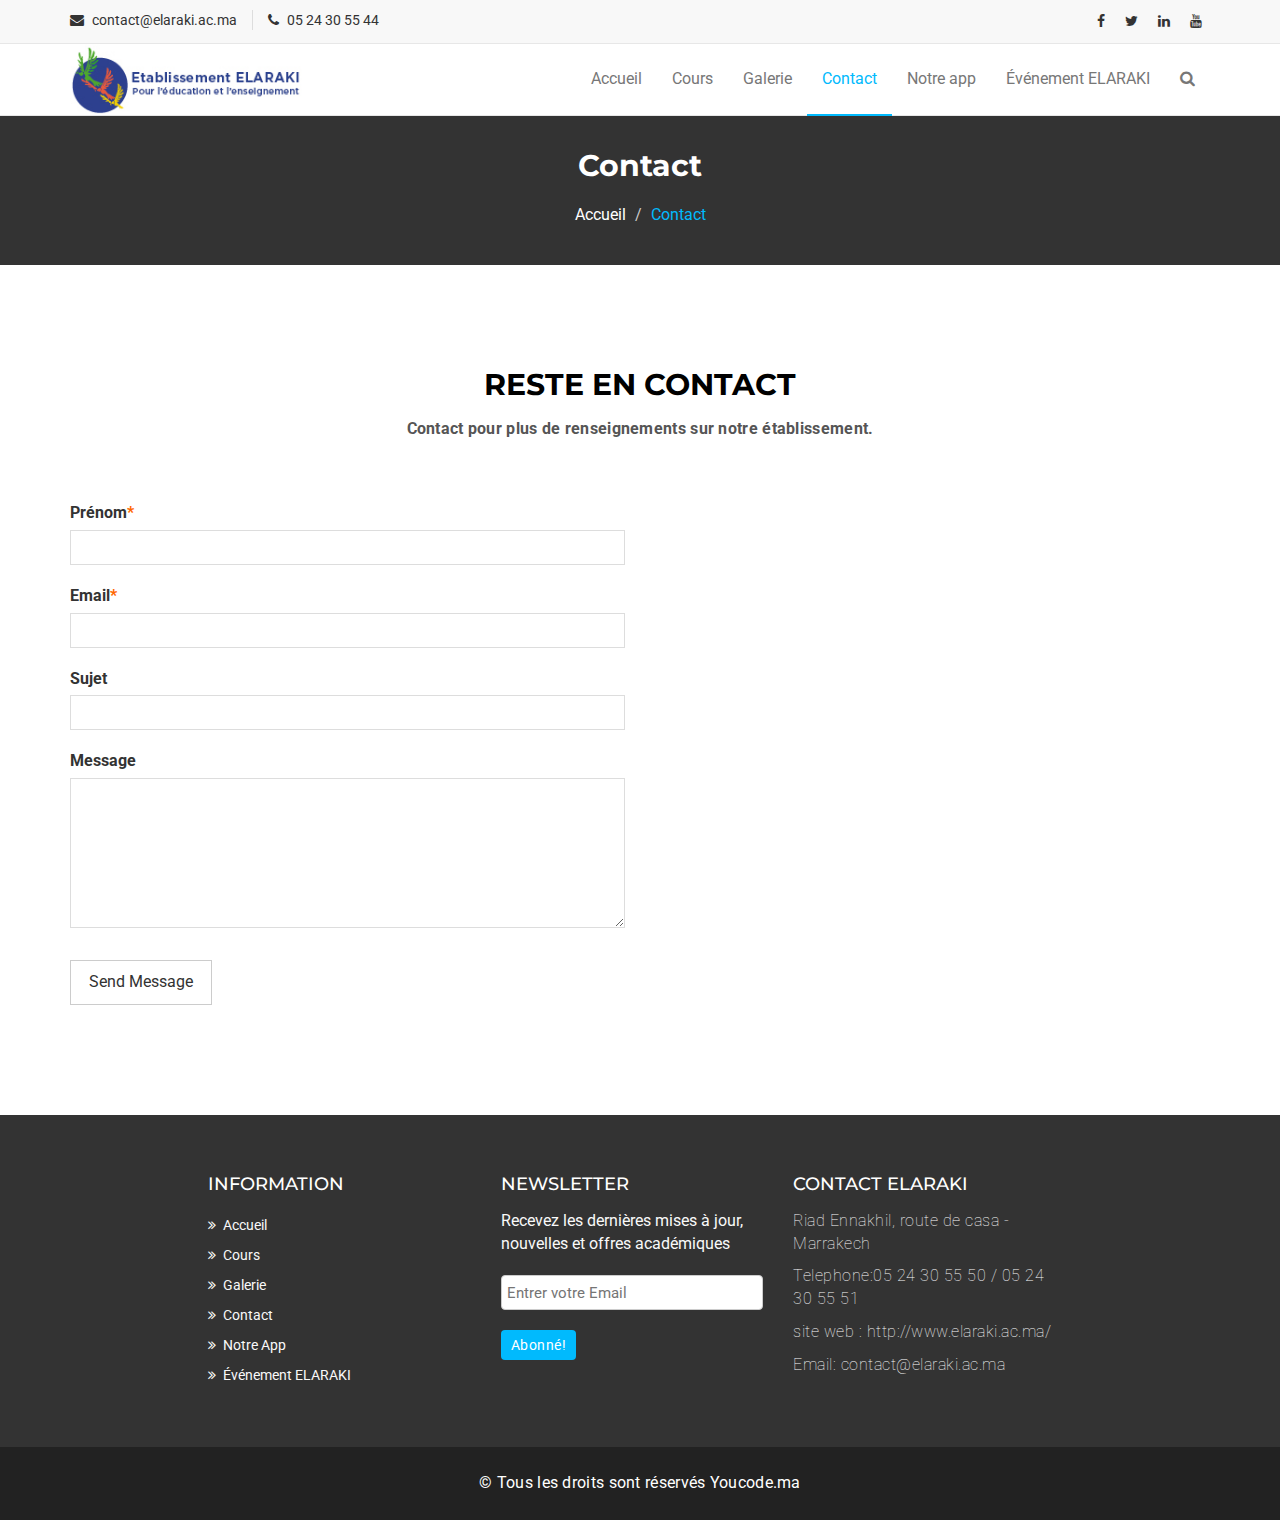
<file: Varsity/contact.html>
<!DOCTYPE html>
<html lang="en">
  <head>
    <meta charset="utf-8">
    <meta http-equiv="X-UA-Compatible" content="IE=edge">
    <meta name="viewport" content="width=device-width, initial-scale=1">    
    <title>Elaraki | Contact</title>

    <!-- Favicon -->
    <link rel="shortcut icon" href="assets/img/favicon.ico" type="image/x-icon">

    <!-- Font awesome -->
    <link href="assets/css/font-awesome.css" rel="stylesheet">
    <!-- Bootstrap -->
    <link href="assets/css/bootstrap.css" rel="stylesheet">   
    <!-- Slick slider -->
    <link rel="stylesheet" type="text/css" href="assets/css/slick.css">          
    <!-- Fancybox slider -->
    <link rel="stylesheet" href="assets/css/jquery.fancybox.css" type="text/css" media="screen" /> 
    <!-- Theme color -->
    <link id="switcher" href="assets/css/theme-color/default-theme.css" rel="stylesheet">    

    <!-- Main style sheet -->
    <link href="assets/css/style.css" rel="stylesheet">    

   
    <!-- Google Fonts -->
    <link href='https://fonts.googleapis.com/css?family=Montserrat:400,700' rel='stylesheet' type='text/css'>
    <link href='https://fonts.googleapis.com/css?family=Roboto:400,400italic,300,300italic,500,700' rel='stylesheet' type='text/css'>
    

    <!-- HTML5 shim and Respond.js for IE8 support of HTML5 elements and media queries -->
    <!-- WARNING: Respond.js doesn't work if you view the page via file:// -->
    <!--[if lt IE 9]>
      <script src="https://oss.maxcdn.com/html5shiv/3.7.2/html5shiv.min.js"></script>
      <script src="https://oss.maxcdn.com/respond/1.4.2/respond.min.js"></script>
    <![endif]-->
<style type="text/css">
      @media (max-width: 768px) {
        .mu-footer-top{
          margin-left: -120px !important;
        }


    </style>
  </head>
  <body>
  
  <!--START SCROLL TOP BUTTON -->
    <a class="scrollToTop" href="#">
      <i class="fa fa-angle-up"></i>      
    </a>
  <!-- END SCROLL TOP BUTTON -->

  <!-- Start header  -->
  <header id="mu-header">
    <div class="container">
      <div class="row">
        <div class="col-lg-12 col-md-12">
          <div class="mu-header-area">
            <div class="row">
              <div class="col-lg-6 col-md-6 col-sm-6 col-xs-6">
                <div class="mu-header-top-left">
                  <div class="mu-top-email">
                    <i class="fa fa-envelope"></i>
                    <span>contact@elaraki.ac.ma</span>
                  </div>
                  <div class="mu-top-phone">
                    <i class="fa fa-phone"></i>
                    <span>05 24 30 55 44</span>
                  </div>
                </div>
              </div>
              <div class="col-lg-6 col-md-6 col-sm-6 col-xs-6">
                <div class="mu-header-top-right">
                  <nav>
                     <ul class="mu-top-social-nav">
                      <li><a href="https://www.facebook.com/elaraki.ac.ma/" target="_blank"><span class="fa fa-facebook"></span></a></li>
                      <li><a href="https://twitter.com/elarakischool?lang=fr" target="_blank"><span class="fa fa-twitter"></span></a></li>
                      <li><a href="https://www.linkedin.com/in/younes-t-el-araki-30579545/?originalSubdomain=ma" target="_blank"><span class="fa fa-linkedin"></span></a></li>
                      <li><a href="https://www.youtube.com/user/ELARAKI2" target="_blank"><span class="fa fa-youtube"></span></a></li>
                    </ul>
                  </nav>
                </div>
              </div>
            </div>
          </div>
        </div>
      </div>
    </div>
  </header>
  <!-- End header  -->
  <!-- Start menu -->
  <section id="mu-menu">
    <nav class="navbar navbar-default" role="navigation">  
      <div class="container">
        <div class="navbar-header">
          <!-- FOR MOBILE VIEW COLLAPSED BUTTON -->
          <button type="button" class="navbar-toggle collapsed" data-toggle="collapse" data-target="#navbar" aria-expanded="false" aria-controls="navbar">
            <span class="sr-only">Toggle navigation</span>
            <span class="icon-bar"></span>
            <span class="icon-bar"></span>
            <span class="icon-bar"></span>
          </button>
          <!-- LOGO -->              
          <!-- TEXT BASED LOGO -->
          <a class="navbar-brand" href="index.html">
            <img src="assets/img/logo.jpg" class="imagee"></a>
          <!-- IMG BASED LOGO  -->
          <!-- <a class="navbar-brand" href="index.html"><img src="assets/img/logo.png" alt="logo"></a> -->
        </div>
        <div id="navbar" class="navbar-collapse collapse">
          <ul id="top-menu" class="nav navbar-nav navbar-right main-nav">
            <li><a href="index.html">Accueil</a></li>            
            <li class="dropdown">
              <a href="course-detail.html" class="dropdown-toggle">Cours</a>
            </li>           
            <li><a href="gallery.html">Galerie</a></li>
                 
            <li class="active"><a href="contact.html">Contact</a></li>
            <li><a href="app.html">Notre app</a></li>

            <li><a href="404.html">Événement ELARAKI</a></li>               
            <li><a href="#" id="mu-search-icon"><i class="fa fa-search"></i></a></li>
          </ul>                   
        </div><!--/.nav-collapse -->        
      </div>     
    </nav>
  </section>
  <!-- End menu -->
  <!-- Start search box -->
  <div id="mu-search">
    <div class="mu-search-area">      
      <button class="mu-search-close"><span class="fa fa-close"></span></button>
      <div class="container">
        <div class="row">
          <div class="col-md-12">            
            <form class="mu-search-form">
             <input type="search" placeholder="Tapez vos mots-clés et appuyez sur Entrée">
            </form>
          </div>
        </div>
      </div>
    </div>
  </div>
  <!-- End search box -->
 <!-- Page breadcrumb -->
 <section id="mu-page-breadcrumb">
   <div class="container">
     <div class="row">
       <div class="col-md-12">
         <div class="mu-page-breadcrumb-area">
           <h2>Contact</h2>
           <ol class="breadcrumb">
            <li><a href="index.html">Accueil</a></li>            
            <li class="active">Contact</li>
          </ol>
         </div>
       </div>
     </div>
   </div>
 </section>
 <!-- End breadcrumb -->

 <!-- Start contact  -->
 <section id="mu-contact">
   <div class="container">
     <div class="row">
       <div class="col-md-12">
         <div class="mu-contact-area">
          <!-- start title -->
          <div class="mu-title">
            <h2>Reste en contact</h2>
            <p><b>Contact pour plus de renseignements sur notre établissement.</b></p>
          </div>
          <!-- end title -->
          <!-- start contact content -->
          <div class="mu-contact-content">           
            <div class="row">
              <div class="col-md-6">
                <div class="mu-contact-left">
                  <form class="contactform">                  
                    <p class="comment-form-author">
                      <label for="author">Prénom<span class="required">*</span></label>
                      <input type="text" required="required" size="30" value="" name="author">
                    </p>
                    <p class="comment-form-email">
                      <label for="email">Email<span class="required">*</span></label>
                      <input type="email" required="required" aria-required="true" value="" name="email">
                    </p>
                    <p class="comment-form-url">
                      <label for="subject">Sujet</label>
                      <input type="text" name="subject">  
                    </p>
                    <p class="comment-form-comment">
                      <label for="comment">Message</label>
                      <textarea required="required" aria-required="true" rows="8" cols="45" name="comment"></textarea>
                    </p>                
                    <p class="form-submit">
                      <input type="submit" value="Send Message" class="mu-post-btn" name="submit">
                    </p>        
                  </form>
                </div>
              </div>
              <div class="col-md-6">
                <div class="mu-contact-right">
                  <iframe src="https://www.google.com/maps/embed?pb=!1m18!1m12!1m3!1d13582.868998945578!2d-8.013002215693348!3d31.668954601129627!2m3!1f0!2f0!3f0!3m2!1i1024!2i768!4f13.1!3m3!1m2!1s0x0%3A0x7c723e5a75100d5b!2s%C3%89tablissement%20Elaraki%20I!5e0!3m2!1sfr!2sma!4v1575933129059!5m2!1sfr!2sma" width="600" height="450" frameborder="0" style="border:0;" allowfullscreen=""></iframe>
                </div>
              </div>
            </div>
          </div>
          <!-- end contact content -->
         </div>
       </div>
     </div>
   </div>
 </section>
 <!-- End contact  -->
 

  <!-- Start footer -->
 <footer id="mu-footer">
    <!-- start footer top -->
    <div class="mu-footer-top">
      <div class="container">
        <div class="mu-footer-top-area">
          <div class="row">
            <div class="col-lg-3 col-md-3 col-sm-3">
              <div class="mu-footer-widget">
                <h4>Information</h4>
                <ul>
                  <li><a href="#">Accueil</a></li>
                  <li><a href="course-detail.html">Cours</a></li>
                  <li><a href="gallery.html">Galerie</a></li>
                  <li><a href="contact.html">Contact</a></li>
                  <li><a href="app.html">Notre App</a></li>
                  <li><a href="404.html">Événement ELARAKI</a></li>
                </ul>
              </div>
            </div>
           
            <div class="col-lg-3 col-md-3 col-sm-3">
              <div class="mu-footer-widget">
                <h4>Newsletter</h4>
                <p>Recevez les dernières mises à jour, nouvelles et offres académiques</p>
                <form class="mu-subscribe-form">
                  <input type="email" placeholder="Entrer votre Email">
                  <button class="mu-subscribe-btn" type="submit">Abonné!</button>
                </form>               
              </div>
            </div>
            <div class="col-lg-3 col-md-3 col-sm-3">
              <div class="mu-footer-widget">
                <h4>Contact ELARAKI</h4>
                <address>
                  <p>Riad Ennakhil, route de casa - Marrakech</p>
                  <p>Telephone:05 24 30 55 50 / 05 24 30 55 51</p>
                  <p>site web : http://www.elaraki.ac.ma/</p>
                  <p>Email: contact@elaraki.ac.ma</p>
                </address>
              </div>
            </div>
          </div>
        </div>
      </div>
    </div>
    <!-- end footer top -->
    <!-- start footer bottom -->
    <div class="mu-footer-bottom">
      <div class="container">
        <div class="mu-footer-bottom-area">
          <p>&copy; Tous les droits sont réservés <a href="http://www.youcode.ma/" rel="nofollow">Youcode.ma</a></p>
        </div>
      </div>
    </div>
    <!-- end footer bottom -->
  </footer>
  <!-- End footer -->





  
  <!-- jQuery library -->
  <script src="assets/js/jquery.min.js"></script>  
  <!-- Include all compiled plugins (below), or include individual files as needed -->
  <script src="assets/js/bootstrap.js"></script>   
  <!-- Slick slider -->
  <script type="text/javascript" src="assets/js/slick.js"></script>
  <!-- Counter -->
  <script type="text/javascript" src="assets/js/waypoints.js"></script>
  <script type="text/javascript" src="assets/js/jquery.counterup.js"></script>  
  <!-- Mixit slider -->
  <script type="text/javascript" src="assets/js/jquery.mixitup.js"></script>
  <!-- Add fancyBox -->        
  <script type="text/javascript" src="assets/js/jquery.fancybox.pack.js"></script>

  <!-- Custom js -->
  <script src="assets/js/custom.js"></script> 

  </body>
</html>
</file>
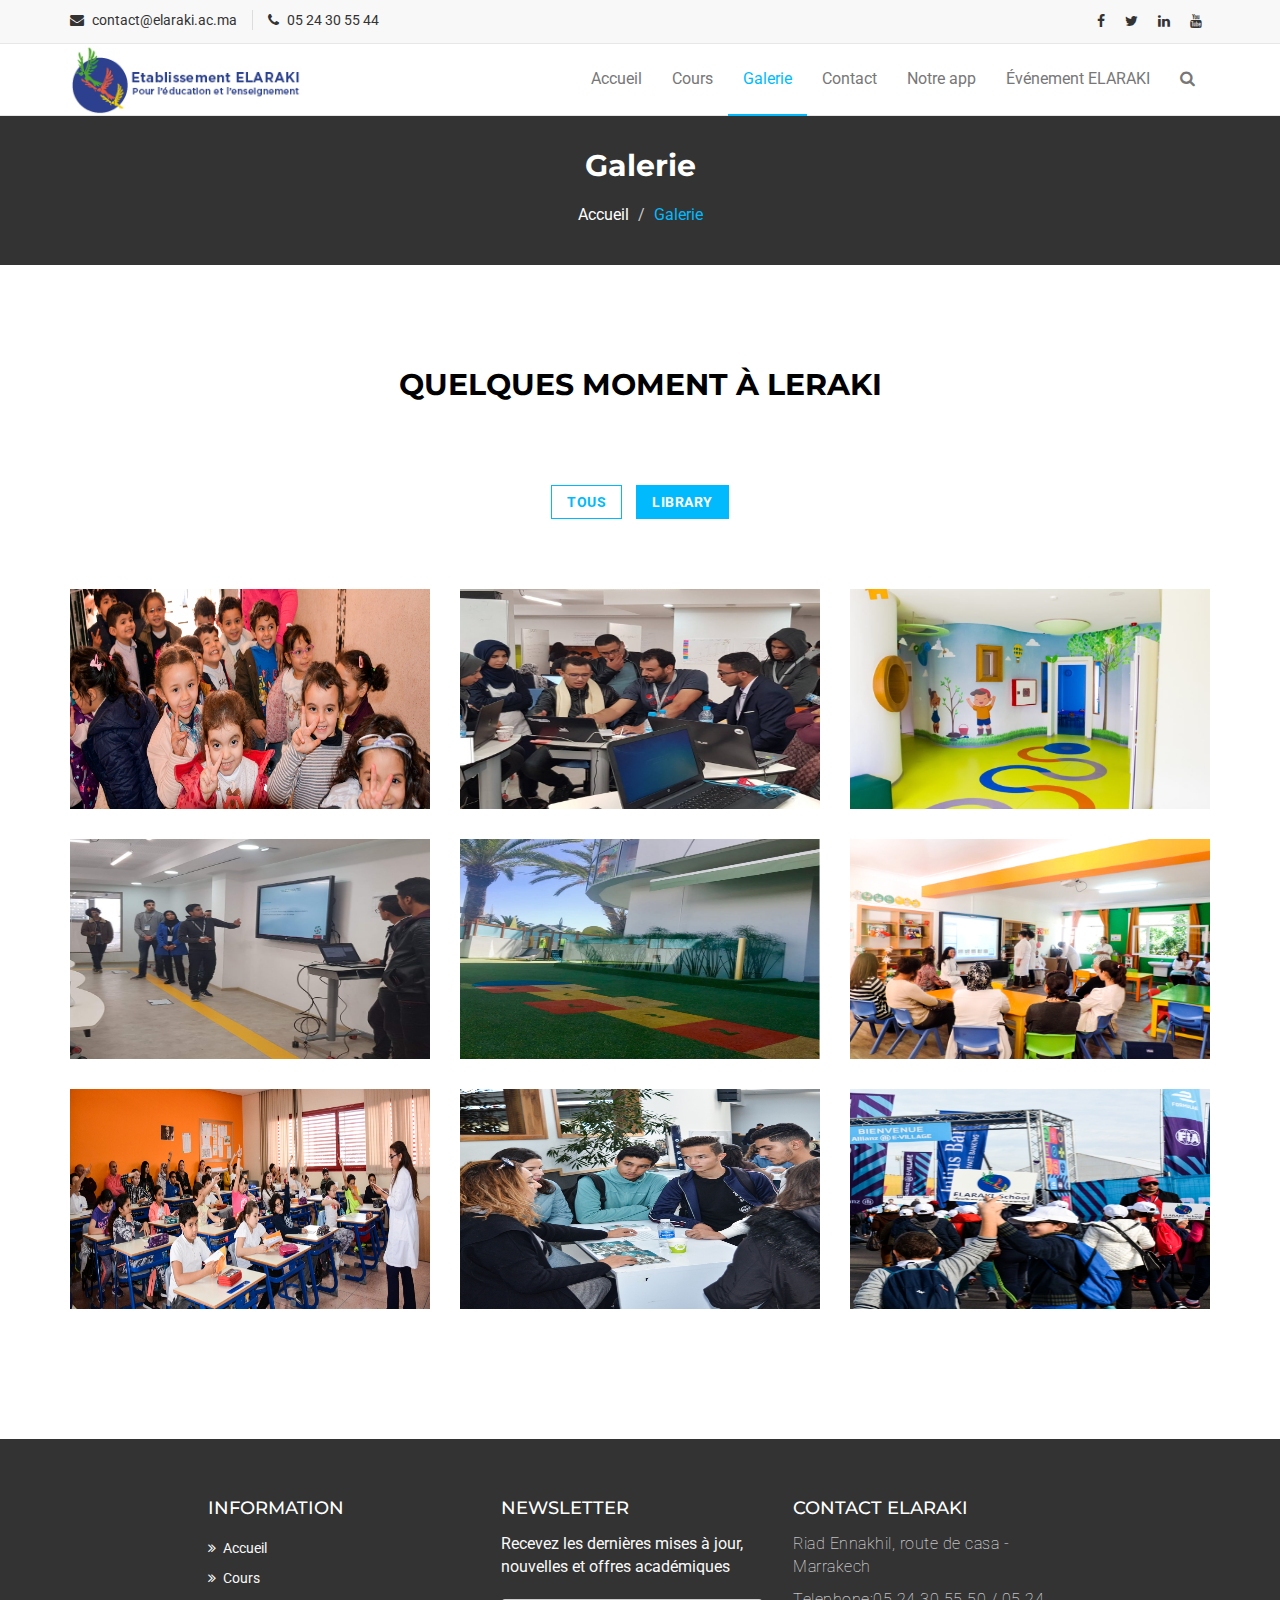
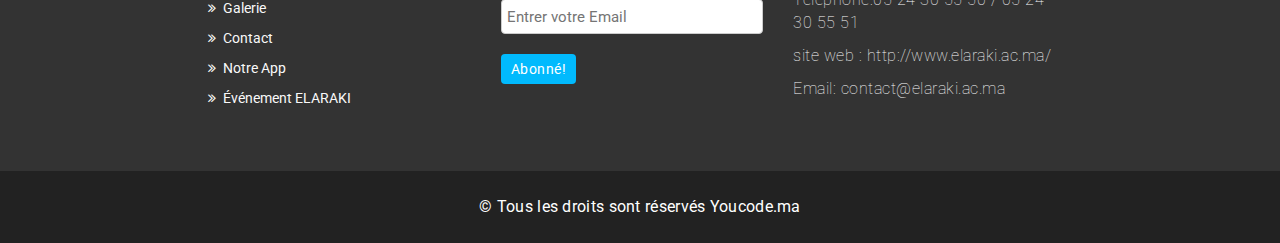
<file: Varsity/gallery.html>
<!DOCTYPE html>
<html lang="en">
  <head>
    <meta charset="utf-8">
    <meta http-equiv="X-UA-Compatible" content="IE=edge">
    <meta name="viewport" content="width=device-width, initial-scale=1">    
    <title>Elaraki | Galerie</title>

    <!-- Favicon -->
    <link rel="shortcut icon" href="assets/img/favicon.ico" type="image/x-icon">

    <!-- Font awesome -->
    <link href="assets/css/font-awesome.css" rel="stylesheet">
    <!-- Bootstrap -->
    <link href="assets/css/bootstrap.css" rel="stylesheet">   
    <!-- Slick slider -->
    <link rel="stylesheet" type="text/css" href="assets/css/slick.css">          
    <!-- Fancybox slider -->
    <link rel="stylesheet" href="assets/css/jquery.fancybox.css" type="text/css" media="screen" /> 
    <!-- Theme color -->
    <link id="switcher" href="assets/css/theme-color/default-theme.css" rel="stylesheet">  

    <!-- Main style sheet -->
    <link href="assets/css/style.css" rel="stylesheet">    

   
    <!-- Google Fonts -->
    <link href='https://fonts.googleapis.com/css?family=Montserrat:400,700' rel='stylesheet' type='text/css'>
    <link href='https://fonts.googleapis.com/css?family=Roboto:400,400italic,300,300italic,500,700' rel='stylesheet' type='text/css'>
    

    <!-- HTML5 shim and Respond.js for IE8 support of HTML5 elements and media queries -->
    <!-- WARNING: Respond.js doesn't work if you view the page via file:// -->
    <!--[if lt IE 9]>
      <script src="https://oss.maxcdn.com/html5shiv/3.7.2/html5shiv.min.js"></script>
      <script src="https://oss.maxcdn.com/respond/1.4.2/respond.min.js"></script>
    <![endif]-->
<style type="text/css">
      @media (max-width: 768px) {
        .mu-footer-top{
          margin-left: -120px !important;
        }


    </style>

  </head>
  <body> 
  <!--START SCROLL TOP BUTTON -->
    <a class="scrollToTop" href="#">
      <i class="fa fa-angle-up"></i>      
    </a>
  <!-- END SCROLL TOP BUTTON -->

  <!-- Start header  -->
  <header id="mu-header">
    <div class="container">
      <div class="row">
        <div class="col-lg-12 col-md-12">
          <div class="mu-header-area">
            <div class="row">
              <div class="col-lg-6 col-md-6 col-sm-6 col-xs-6">
                <div class="mu-header-top-left">
                  <div class="mu-top-email">
                    <i class="fa fa-envelope"></i>
                    <span>contact@elaraki.ac.ma</span>
                  </div>
                  <div class="mu-top-phone">
                    <i class="fa fa-phone"></i>
                    <span>05 24 30 55 44</span>
                  </div>
                </div>
              </div>
              <div class="col-lg-6 col-md-6 col-sm-6 col-xs-6">
                <div class="mu-header-top-right">
                  <nav>
                     <ul class="mu-top-social-nav">
                      <li><a href="https://www.facebook.com/elaraki.ac.ma/" target="_blank"><span class="fa fa-facebook"></span></a></li>
                      <li><a href="https://twitter.com/elarakischool?lang=fr" target="_blank"><span class="fa fa-twitter"></span></a></li>
                      <li><a href="https://www.linkedin.com/in/younes-t-el-araki-30579545/?originalSubdomain=ma" target="_blank"><span class="fa fa-linkedin"></span></a></li>
                      <li><a href="https://www.youtube.com/user/ELARAKI2" target="_blank"><span class="fa fa-youtube"></span></a></li>
                    </ul>
                  </nav>
                </div>
              </div>
            </div>
          </div>
        </div>
      </div>
    </div>
  </header>
  <!-- End header  -->
  <!-- Start menu -->
  <section id="mu-menu">
    <nav class="navbar navbar-default" role="navigation">  
      <div class="container">
        <div class="navbar-header">
          <!-- FOR MOBILE VIEW COLLAPSED BUTTON -->
          <button type="button" class="navbar-toggle collapsed" data-toggle="collapse" data-target="#navbar" aria-expanded="false" aria-controls="navbar">
            <span class="sr-only">Toggle navigation</span>
            <span class="icon-bar"></span>
            <span class="icon-bar"></span>
            <span class="icon-bar"></span>
          </button>
          <!-- LOGO -->              
          <!-- TEXT BASED LOGO -->
			<a class="navbar-brand" href="index.html">
            <img src="assets/img/logo.jpg" class="imagee">></a>          <!-- IMG BASED LOGO  -->
          <!-- <a class="navbar-brand" href="index.html"><img src="assets/img/logo.png" alt="logo"></a> -->
        </div>
        <div id="navbar" class="navbar-collapse collapse">
         <ul id="top-menu" class="nav navbar-nav navbar-right main-nav">
            <li><a href="index.html">Accueil</a></li>            
            <li class="dropdown">
              <a href="course-detail.html" class="dropdown-toggle">Cours</a>
            </li>           
            <li class="active"><a href="gallery.html">Galerie</a></li>                   
            <li><a href="contact.html">Contact</a></li>
            <li><a href="app.html">Notre app</a></li>
            <li><a href="404.html">Événement ELARAKI</a></li>               
            <li><a href="#" id="mu-search-icon"><i class="fa fa-search"></i></a></li>
          </ul>                    
        </div><!--/.nav-collapse -->        
      </div>     
    </nav>
  </section>
  <!-- End menu -->
  <!-- Start search box -->
  <div id="mu-search">
    <div class="mu-search-area">      
      <button class="mu-search-close"><span class="fa fa-close"></span></button>
      <div class="container">
        <div class="row">
          <div class="col-md-12">            
            <form class="mu-search-form">
              <input type="search" placeholder="Tapez vos mots-clés et appuyez sur Entrée">
            </form>
          </div>
        </div>
      </div>
    </div>
  </div>
  <!-- End search box -->
 <!-- Page breadcrumb -->
 <section id="mu-page-breadcrumb">
   <div class="container">
     <div class="row">
       <div class="col-md-12">
         <div class="mu-page-breadcrumb-area">
           <h2>Galerie</h2>
           <ol class="breadcrumb">
            <li><a href="index.html">Accueil</a></li>            
            <li class="active">Galerie</li>
          </ol>
         </div>
       </div>
     </div>
   </div>
 </section>
 <!-- End breadcrumb -->
 <!-- Start gallery  -->
 <section id="mu-gallery">
   <div class="container">
     <div class="row">
       <div class="col-md-12">
         <div class="mu-gallery-area">
          <!-- start title -->
          <div class="mu-title">
            <h2>QUELQUES MOMENT à LERAKI</h2>
          </div>
          <!-- end title -->
          <!-- start gallery content -->
          <div class="mu-gallery-content">
            <!-- Start gallery menu -->
            <div class="mu-gallery-top">              
              <ul>
                <li class="filter active" data-filter="all">Tous</li>
                <li class="filter" data-filter=".library">Library</li>
              </ul>
            </div>
            <!-- End gallery menu -->
            <div class="mu-gallery-body">
              <ul id="mixit-container" class="row">
                <!-- start single gallery image -->
                <li class="col-md-4 col-sm-6 col-xs-12 mix lab">
                  <div class="mu-single-gallery">                  
                    <div class="mu-single-gallery-item">
                      <div class="mu-single-gallery-img">
                        <a href="#"><img alt="img" src="assets/img/gallery/small/1.jpg"></a>
                      </div>
                      <div class="mu-single-gallery-info">
                        <div class="mu-single-gallery-info-inner">
                         
                          <a href="assets/img/gallery/big/1.jpg" data-fancybox-group="gallery" class="fancybox"><span class="fa fa-eye"></span></a>
                          <a href="#" class="aa-link"><span class="fa fa-link"></span></a>
                        </div>
                      </div>                  
                    </div>
                  </div>
                </li>
                <!-- start single gallery image -->
               <li class="col-md-4 col-sm-6 col-xs-12 mix library">
                  <div class="mu-single-gallery">                  
                    <div class="mu-single-gallery-item">
                      <div class="mu-single-gallery-img">
                        <a href="#"><img alt="img" src="assets/img/gallery/small/2.jpg"></a>
                      </div>
                       <div class="mu-single-gallery-info">
                        <div class="mu-single-gallery-info-inner">
                      
                          <a href="assets/img/gallery/big/2.jpg" data-fancybox-group="gallery" class="fancybox"><span class="fa fa-eye"></span></a>
                          <a href="#" class="aa-link"><span class="fa fa-link"></span></a>
                        </div>
                      </div> 
                    </div>
                  </div>
               </li>
                <!-- start single gallery image -->
                <li class="col-md-4 col-sm-6 col-xs-12 mix lab">
                  <div class="mu-single-gallery">                  
                    <div class="mu-single-gallery-item">
                      <div class="mu-single-gallery-img">
                        <a href="#"><img alt="img" src="assets/img/gallery/small/3.jpg"></a>
                      </div>
                      <div class="mu-single-gallery-info">
                        <div class="mu-single-gallery-info-inner">
                        
                          <a href="assets/img/gallery/big/3.jpg" data-fancybox-group="gallery" class="fancybox"><span class="fa fa-eye"></span></a>
                          <a href="#" class="aa-link"><span class="fa fa-link"></span></a>
                        </div>
                      </div>
                    </div>
                  </div>
                </li>
                <!-- start single gallery image -->
                <li class="col-md-4 col-sm-6 col-xs-12 mix classroom">
                  <div class="mu-single-gallery">                  
                    <div class="mu-single-gallery-item">
                      <div class="mu-single-gallery-img">
                        <a href="#"><img alt="img" src="assets/img/gallery/small/4.jpg"></a>
                      </div>
                       <div class="mu-single-gallery-info">
                        <div class="mu-single-gallery-info-inner">
                      
                          <a href="assets/img/gallery/big/4.jpg" data-fancybox-group="gallery" class="fancybox"><span class="fa fa-eye"></span></a>
                          <a href="#" class="aa-link"><span class="fa fa-link"></span></a>
                        </div>
                      </div>
                    </div>
                  </div>
                </li>
                <!-- start single gallery image -->
                <li class="col-md-4 col-sm-6 col-xs-12 mix others">
                  <div class="mu-single-gallery">                  
                    <div class="mu-single-gallery-item">
                      <div class="mu-single-gallery-img">
                        <a href="#"><img alt="img" src="assets/img/gallery/small/5.jpg"></a>
                      </div>
                      <div class="mu-single-gallery-info">
                        <div class="mu-single-gallery-info-inner">
                   
                          <a href="assets/img/gallery/big/5.jpg" data-fancybox-group="gallery" class="fancybox"><span class="fa fa-eye"></span></a>
                          <a href="#" class="aa-link"><span class="fa fa-link"></span></a>
                        </div>
                      </div>
                    </div>
                  </div>
                </li>
                <!-- start single gallery image -->
                <li class="col-md-4 col-sm-6 col-xs-12 mix cafe">
                  <div class="mu-single-gallery">                  
                    <div class="mu-single-gallery-item">
                      <div class="mu-single-gallery-img">
                        <a href="#"><img alt="img" src="assets/img/gallery/small/6.jpg"></a>
                      </div>
                       <div class="mu-single-gallery-info">
                        <div class="mu-single-gallery-info-inner">
                  
                          <a href="assets/img/gallery/big/6.jpg" data-fancybox-group="gallery" class="fancybox"><span class="fa fa-eye"></span></a>
                          <a href="#" class="aa-link"><span class="fa fa-link"></span></a>
                        </div>
                      </div>
                    </div>
                  </div>
                </li>
                <!-- start single gallery image -->
                <li class="col-md-4 col-sm-6 col-xs-12 mix others">
                  <div class="mu-single-gallery">                  
                    <div class="mu-single-gallery-item">
                      <div class="mu-single-gallery-img">
                        <a href="#"><img alt="img" src="assets/img/gallery/small/7.jpg"></a>
                      </div>
                      <div class="mu-single-gallery-info">
                        <div class="mu-single-gallery-info-inner">
             
                          <a href="assets/img/gallery/big/7.jpg" data-fancybox-group="gallery" class="fancybox"><span class="fa fa-eye"></span></a>
                          <a href="#" class="aa-link"><span class="fa fa-link"></span></a>
                        </div>
                      </div>             
                    </div>
                  </div> 
                </li>
                 <!-- start single gallery image -->
                <li class="col-md-4 col-sm-6 col-xs-12 mix library">
                  <div class="mu-single-gallery">                  
                    <div class="mu-single-gallery-item">
                      <div class="mu-single-gallery-img">
                        <a href="#"><img alt="img" src="assets/img/gallery/small/8.jpg"></a>
                      </div>
                       <div class="mu-single-gallery-info">
                        <div class="mu-single-gallery-info-inner">
                      
                          <a href="assets/img/gallery/big/8.jpg" data-fancybox-group="gallery" class="fancybox"><span class="fa fa-eye"></span></a>
                          <a href="#" class="aa-link"><span class="fa fa-link"></span></a>
                        </div>
                      </div>
                    </div>
                  </div>
                </li>
                <!-- start single gallery image -->
                <li class="col-md-4 col-sm-6 col-xs-12 mix lab">
                  <div class="mu-single-gallery">                  
                    <div class="mu-single-gallery-item">
                      <div class="mu-single-gallery-img">
                        <a href="#"><img alt="img" src="assets/img/gallery/small/9.jpg"></a>
                      </div>
                      <div class="mu-single-gallery-info">
                        <div class="mu-single-gallery-info-inner">
       
                          <a href="assets/img/gallery/big/9.jpg" data-fancybox-group="gallery" class="fancybox"><span class="fa fa-eye"></span></a>
                          <a href="#" class="aa-link"><span class="fa fa-link"></span></a>
                        </div>
                      </div>             
                    </div>
                  </div> 
                </li>
              </ul>            
            </div>
          </div>
          <!-- end gallery content -->
         </div>
       </div>
     </div>
   </div>
 </section>
 <!-- End gallery  -->
 

  <!-- Start footer -->
 <footer id="mu-footer">
    <!-- start footer top -->
    <div class="mu-footer-top">
      <div class="container">
        <div class="mu-footer-top-area">
          <div class="row">
            <div class="col-lg-3 col-md-3 col-sm-3">
              <div class="mu-footer-widget">
                <h4>Information</h4>
                <ul>
                  <li><a href="#">Accueil</a></li>
                  <li><a href="course-detail.html">Cours</a></li>
                  <li><a href="gallery.html">Galerie</a></li>
                  <li><a href="contact.html">Contact</a></li>
                  <li><a href="app.html">Notre App</a></li>
                  <li><a href="404.html">Événement ELARAKI</a></li>
                </ul>
              </div>
            </div>
           
            <div class="col-lg-3 col-md-3 col-sm-3">
              <div class="mu-footer-widget">
                <h4>Newsletter</h4>
                <p>Recevez les dernières mises à jour, nouvelles et offres académiques</p>
                <form class="mu-subscribe-form">
                  <input type="email" placeholder="Entrer votre Email">
                  <button class="mu-subscribe-btn" type="submit">Abonné!</button>
                </form>               
              </div>
            </div>
            <div class="col-lg-3 col-md-3 col-sm-3">
              <div class="mu-footer-widget">
                <h4>Contact ELARAKI</h4>
                <address>
                  <p>Riad Ennakhil, route de casa - Marrakech</p>
                  <p>Telephone:05 24 30 55 50 / 05 24 30 55 51</p>
                  <p>site web : http://www.elaraki.ac.ma/</p>
                  <p>Email: contact@elaraki.ac.ma</p>
                </address>
              </div>
            </div>
          </div>
        </div>
      </div>
    </div>
    <!-- end footer top -->
    <!-- start footer bottom -->
    <div class="mu-footer-bottom">
      <div class="container">
        <div class="mu-footer-bottom-area">
          <p>&copy; Tous les droits sont réservés <a href="http://www.youcode.ma/" rel="nofollow">Youcode.ma</a></p>
        </div>
      </div>
    </div>
    <!-- end footer bottom -->
  </footer>
  <!-- End footer -->





  
  <!-- jQuery library -->
  <script src="assets/js/jquery.min.js"></script>  
  <!-- Include all compiled plugins (below), or include individual files as needed -->
  <script src="assets/js/bootstrap.js"></script>   
  <!-- Slick slider -->
  <script type="text/javascript" src="assets/js/slick.js"></script>
  <!-- Counter -->
  <script type="text/javascript" src="assets/js/waypoints.js"></script>
  <script type="text/javascript" src="assets/js/jquery.counterup.js"></script>  
  <!-- Mixit slider -->
  <script type="text/javascript" src="assets/js/jquery.mixitup.js"></script>
  <!-- Add fancyBox -->        
  <script type="text/javascript" src="assets/js/jquery.fancybox.pack.js"></script>

  <!-- Custom js -->
  <script src="assets/js/custom.js"></script> 

  </body>
</html>
</file>
<file: Varsity/assets/css/theme-color/default-theme.css>
/*=======================================
Template Design By MarkUps.
Author URI : http://www.markups.io/
========================================*/
.scrollToTop {
  background-color: #01bafd;
  border: 2px solid #01bafd;
}

.mu-read-more-btn:hover, .mu-read-more-btn:focus {
  background-color: #01bafd;
  border-color: #01bafd;
}

.mu-post-btn:hover, .mu-post-btn:focus {
  background-color: #01bafd;
  border-color: #01bafd;
}

#mu-header .mu-header-area .mu-header-top-right .mu-top-social-nav li a:hover, #mu-header .mu-header-area .mu-header-top-right .mu-top-social-nav li a:focus {
  color: #01bafd;
}

#mu-menu .navbar-header .navbar-brand i {
  color: #01bafd;
}
#mu-menu .navbar-default .navbar-nav li > a:hover, #mu-menu .navbar-default .navbar-nav li > a:focus {
  border-color: #01bafd;
  color: #01bafd;
}
#mu-menu .navbar-default .navbar-nav li .dropdown-menu {
  border-top: 2px solid #01bafd;
}
#mu-menu .navbar-default .navbar-nav li .dropdown-menu li a:hover, #mu-menu .navbar-default .navbar-nav li .dropdown-menu li a:focus {
  background-color: #01bafd;
}
#mu-menu .navbar-default .navbar-nav .open a:hover, #mu-menu .navbar-default .navbar-nav .open a:focus {
  background-color: #01bafd;
}

#mu-menu .navbar-default .navbar-nav > .active > a, #mu-menu .navbar-default .navbar-nav > .active > a:hover, #mu-menu .navbar-default .navbar-nav > .active > a:focus {
  color: #01bafd;
  border-bottom: 2px solid #01bafd;
  background-color: transparent;
}

#mu-search .mu-search-area .mu-search-close {
  background-color: #01bafd;
}

#mu-slider .mu-slider-single .mu-slider-content span {
  background-color: #01bafd;
}
#mu-slider .slick-prev,
#mu-slider .slick-next {
  background-color: #01bafd;
}

#mu-features .mu-features-area .mu-features-content .mu-single-feature span {
  color: #01bafd;
  border: 1px solid #01bafd;
}
#mu-features .mu-features-area .mu-features-content .mu-single-feature a:hover, #mu-features .mu-features-area .mu-features-content .mu-single-feature a:focus {
  color: #01bafd;
  border-color: #01bafd;
}

#mu-latest-courses .mu-latest-courses-area .mu-latest-courses-content .slick-dots .slick-active {
  background-color: #01bafd;
}

.mu-latest-course-single .mu-latest-course-img .mu-latest-course-imgcaption a:hover, .mu-latest-course-single .mu-latest-course-img .mu-latest-course-imgcaption a:focus {
  color: #01bafd;
}
.mu-latest-course-single .mu-latest-course-single-content h4 a:hover, .mu-latest-course-single .mu-latest-course-single-content h4 a:focus {
  color: #01bafd;
}
.mu-latest-course-single .mu-latest-course-single-content .mu-latest-course-single-contbottom .mu-course-details {
  color: #01bafd;
}

#mu-our-teacher .mu-our-teacher-area .mu-our-teacher-content .mu-our-teacher-single .mu-our-teacher-img .mu-our-teacher-social {
  background-color: #01bafd;
}
#mu-our-teacher .mu-our-teacher-area .mu-our-teacher-content .mu-our-teacher-single .mu-our-teacher-img .mu-our-teacher-social a:hover, #mu-our-teacher .mu-our-teacher-area .mu-our-teacher-content .mu-our-teacher-single .mu-our-teacher-img .mu-our-teacher-social a:focus {
  color: #01bafd;
}

#mu-testimonial .mu-testimonial-area .mu-testimonial-content .mu-testimonial-item .mu-testimonial-info span {
  color: #01bafd;
}
#mu-testimonial .mu-testimonial-area .mu-testimonial-content .slick-dots .slick-active {
  background-color: #01bafd;
}

.mu-blog-single-item .mu-blog-single-img .mu-blog-caption h3 a:hover {
  color: #01bafd;
}
.mu-blog-single-item .mu-blog-meta a:hover, .mu-blog-single-item .mu-blog-meta a:focus {
  color: #01bafd;
}
.mu-blog-single-item .mu-blog-description a:hover, .mu-blog-single-item .mu-blog-description a:focus {
  border-color: #01bafd;
}

#mu-page-breadcrumb .mu-page-breadcrumb-area .breadcrumb .active {
  color: #01bafd;
}

#mu-course-content {
  background-color: #f8f8f8;
  display: inline;
  float: left;
  padding: 100px 0;
  width: 100%;
}
#mu-course-content .mu-course-content-area {
  display: inline;
  float: left;
  width: 100%;
}
#mu-course-content .mu-course-content-area .mu-course-container {
  display: inline;
  float: left;
  width: 100%;
}
#mu-course-content .mu-course-content-area .mu-course-container .mu-latest-course-single {
  border: 1px solid #ccc;
  margin-bottom: 30px;
}
#mu-course-content .mu-course-content-area .mu-sidebar .mu-single-sidebar .mu-sidebar-catg li a:hover, #mu-course-content .mu-course-content-area .mu-sidebar .mu-single-sidebar .mu-sidebar-catg li a:focus {
  color: #01bafd;
}
#mu-course-content .mu-course-content-area .mu-sidebar .mu-single-sidebar .mu-sidebar-popular-courses .media .media-body .media-heading a:hover, #mu-course-content .mu-course-content-area .mu-sidebar .mu-single-sidebar .mu-sidebar-popular-courses .media .media-body .media-heading a:focus {
  color: #01bafd;
}
#mu-course-content .mu-course-content-area .mu-sidebar .mu-single-sidebar .tag-cloud a:hover, #mu-course-content .mu-course-content-area .mu-sidebar .mu-single-sidebar .tag-cloud a:focus {
  color: #01bafd;
  border-color: #01bafd;
}

.mu-pagination .pagination li a:hover, .mu-pagination .pagination li a:focus {
  background-color: #01bafd;
  border-color: #01bafd;
}
.mu-pagination .pagination .active a {
  background-color: #01bafd;
  border-color: #01bafd;
}

.mu-related-item {
  display: inline;
  float: left;
  margin-top: 30px;
  width: 100%;
}
.mu-related-item .mu-related-item-area #mu-related-item-slide .slick-prev,
.mu-related-item .mu-related-item-area #mu-related-item-slide .slick-next {
  background-color: #01bafd;
}

.mu-blog-single .mu-blog-single-item .mu-blog-tags .mu-news-single-tagnav li a:hover, .mu-blog-single .mu-blog-single-item .mu-blog-tags .mu-news-single-tagnav li a:focus {
  color: #01bafd;
}
.mu-blog-single .mu-blog-single-item .mu-blog-social .mu-news-social-nav li a:hover, .mu-blog-single .mu-blog-single-item .mu-blog-social .mu-news-social-nav li a:focus {
  background-color: #01bafd;
  border-color: #01bafd;
}

.mu-blog-single-navigation a:hover, .mu-blog-single-navigation a:focus {
  background-color: #01bafd;
  border-color: #01bafd;
}

.mu-comments-area {
  display: inline;
  float: left;
  width: 100%;
  margin-top: 20px;
}
.mu-comments-area h3 {
  margin-bottom: 20px;
  padding: 20px;
  border-bottom: 1px solid #ccc;
  padding-left: 0;
}
.mu-comments-area .comments .commentlist li .reply-btn:hover, .mu-comments-area .comments .commentlist li .reply-btn:focus {
  background-color: #01bafd;
  border-color: #01bafd;
}
.mu-comments-area .comments .commentlist li .author-tag {
  background-color: #01bafd;
}
.mu-comments-area .comments .comments-pagination li a:hover, .mu-comments-area .comments .comments-pagination li a:focus {
  color: #01bafd;
}

#mu-gallery .mu-gallery-area .mu-gallery-content {
  width: 100%;
}
#mu-gallery .mu-gallery-area .mu-gallery-content .mu-gallery-top ul li {
  background-color: #01bafd;
  border: 1px solid #01bafd;
}
#mu-gallery .mu-gallery-area .mu-gallery-content .mu-gallery-top ul li:hover, #mu-gallery .mu-gallery-area .mu-gallery-content .mu-gallery-top ul li:focus {
  color: #01bafd;
  border-color: #01bafd;
}
#mu-gallery .mu-gallery-area .mu-gallery-content .mu-gallery-top ul .active {
  color: #01bafd;
  border-color: #01bafd;
}
#mu-gallery .mu-gallery-area .mu-gallery-content .mu-gallery-body ul li .mu-single-gallery .mu-single-gallery-item .mu-single-gallery-info .mu-single-gallery-info-inner a {
  background-color: #01bafd;
}

#mu-contact .mu-contact-area .mu-contact-content .mu-contact-left .contactform input[type="text"]:focus,
#mu-contact .mu-contact-area .mu-contact-content .mu-contact-left .contactform input[type="email"]:focus,
#mu-contact .mu-contact-area .mu-contact-content .mu-contact-left .contactform input[type="url"]:focus {
  border-color: #01bafd;
}
#mu-contact .mu-contact-area .mu-contact-content .mu-contact-left .contactform textarea:focus {
  border-color: #01bafd;
}

#mu-error .mu-error-area h2 {
  color: #01bafd;
}

#mu-footer .mu-footer-top .mu-footer-top-area .mu-footer-widget ul li a:hover, #mu-footer .mu-footer-top .mu-footer-top-area .mu-footer-widget ul li a:focus {
  color: #01bafd;
}
#mu-footer .mu-footer-top .mu-footer-top-area .mu-footer-widget .mu-subscribe-form input[type="email"]:focus {
  border-color: #01bafd;
}
#mu-footer .mu-footer-top .mu-footer-top-area .mu-footer-widget .mu-subscribe-form .mu-subscribe-btn {
  background-color: #01bafd;
}

/*=======================================
Template Design By MarkUps.
Author URI : http://www.markups.io/
========================================*/
</file>
<file: Varsity/assets/css/style.css>
/*
  Template Name: Varsity
  Author : MarkUps
  Author URI: http://www.markups.io/
  Version: 1.0
  Tags: light, white, education, online education, school, college, university multi page, custom-colors, Bootstrap, responsive, html5, css3, Sass, template, web template

*/

/* Table of Content
==================================================
#BASIC TYPOGRAPHY
#HEADER SECTION
#NAVBAR SECTION
#SLIDER SECTION
#SERVICE SECTION
#ABOUT US SECTION
#COUNTER SECTION
#FEATURES SECTION
#LATEST COURSES SECTION
#TEACHER SECTION
#TESTIMONIAL SECTION
#FROM BLOG SECTION
# COURSES PAGE
#BLOG PAGE
#GALLERY PAGE
#CONTACT PAGE
#ERROR  PAGE
#FOOTER SECTION
#RESPONSIVE DESIGN
*/

/* BASE - Base tyles, Variables, Mixins, etc. */
body {
  background-color: #ffffff;
  font-family: "Roboto", sans-serif;
  color: #333333;
  font-size: 16px;
  overflow-x: hidden;
}

.no-padding {
  padding: 0;
}

.no-border {
  border: none;
}

/* MODULES - Individual site components */
ul {
  padding: 0;
  margin: 0;
  list-style: none;
}

a {
  text-decoration: none;
  color: #333333;
}

a:hover,
a:focus {
  outline: none;
  text-decoration: none;
}

h1, h2, h3, h4, h5, h6 {
  font-family: "Montserrat", sans-serif;
}

h2 {
  font-size: 30px;
  font-weight: 700;
  line-height: 40px;
  margin: 0;
}

img {
  border: none;
}

.mu-read-more-btn {
  border: 1px solid #fff;
  color: #fff;
  display: inline-block;
  margin-top: 10px;
  padding: 10px 20px;
  text-transform: uppercase;
  -webkit-transition: all 0.5s;
  -moz-transition: all 0.5s;
  -ms-transition: all 0.5s;
  -o-transition: all 0.5s;
  transition: all 0.5s;
}
.mu-read-more-btn:hover, .mu-read-more-btn:focus {
  color: #fff;
}

.mu-post-btn {
  background-color: transparent;
  border: 1px solid #ccc;
  display: inline-block;
  font-size: 16px;
  padding: 10px 18px;
  -webkit-transition: all 0.5s;
  -moz-transition: all 0.5s;
  -ms-transition: all 0.5s;
  -o-transition: all 0.5s;
  transition: all 0.5s;
}
.mu-post-btn:hover, .mu-post-btn:focus {
  color: #fff;
}

/* LAYOUTS - Page layout styles */
/*==================
 HEADER SECTION
====================*/
#mu-header {
  background-color: #f8f8f8;
  display: inline;
  float: left;
  width: 100%;
}
#mu-header .mu-header-area {
  display: inline;
  float: left;
  padding: 10px 0;
  width: 100%;
}
#mu-header .mu-header-area .mu-header-top-left {
  display: inline;
  float: left;
  width: 100%;
}
#mu-header .mu-header-area .mu-header-top-left .mu-top-email {
  display: inline;
  float: left;
  font-size: 14px;
}
#mu-header .mu-header-area .mu-header-top-left .mu-top-email i {
  margin-right: 5px;
}
#mu-header .mu-header-area .mu-header-top-left .mu-top-phone {
  border-left: 1px solid #ddd;
  display: inline;
  font-size: 14px;
  float: left;
  margin-left: 15px;
  padding-left: 15px;
}
#mu-header .mu-header-area .mu-header-top-left .mu-top-phone i {
  margin-right: 5px;
}
#mu-header .mu-header-area .mu-header-top-right {
  display: inline;
  float: left;
  text-align: right;
  width: 100%;
}
#mu-header .mu-header-area .mu-header-top-right .mu-top-social-nav {
  display: inline-block;
}
#mu-header .mu-header-area .mu-header-top-right .mu-top-social-nav li {
  display: inline-block;
}
#mu-header .mu-header-area .mu-header-top-right .mu-top-social-nav li a {
  display: inline-block;
  font-size: 14px;
  padding: 0 8px;
  -webkit-transition: all 0.5s;
  -moz-transition: all 0.5s;
  -ms-transition: all 0.5s;
  -o-transition: all 0.5s;
  transition: all 0.5s;
}

/*==================
 NAVBAR SECTION
====================*/
#mu-menu {
  display: inline;
  float: left;
  width: 100%;
}
#mu-menu .navbar-header .navbar-brand {
  color: #333;
  font-family: "Montserrat", sans-serif;
  font-size: 26px;
  font-weight: bold;
  text-transform: uppercase;
  padding-top: 20px;
  letter-spacing: 0.5px;
}
#mu-menu .navbar-header .navbar-brand i {
  font-size: 35px;
}
#mu-menu .navbar-header .navbar-brand span {
  margin-left: 4px;
}
#mu-menu .navbar-default {
  background-color: #fff;
  border-radius: 0;
  border-left: none;
  border-right: none;
  margin-bottom: 0px;
}
#mu-menu .navbar-default .navbar-nav li > a {
  border-bottom: 2px solid transparent;
  padding-bottom: 25px;
  padding-top: 25px;
  margin-bottom: -1px;
  -webkit-transition: all 0.5s;
  -moz-transition: all 0.5s;
  -ms-transition: all 0.5s;
  -o-transition: all 0.5s;
  transition: all 0.5s;
}
#mu-menu .navbar-default .navbar-nav li #mu-search-icon:hover, #mu-menu .navbar-default .navbar-nav li #mu-search-icon:focus {
  border: none;
}
#mu-menu .navbar-default .navbar-nav li .dropdown-menu {
  border-radius: 0px;
}
#mu-menu .navbar-default .navbar-nav li .dropdown-menu li a {
  color: #333333;
  padding-top: 10px;
  padding-bottom: 10px;
}
#mu-menu .navbar-default .navbar-nav li .dropdown-menu li a:hover, #mu-menu .navbar-default .navbar-nav li .dropdown-menu li a:focus {
  color: #fff;
}
#mu-menu .navbar-default .navbar-nav .open a:hover, #mu-menu .navbar-default .navbar-nav .open a:focus {
  color: #fff;
}

/* ALL SECTION */
/*scrol to top*/
.scrollToTop {
  border-radius: 4px;
  bottom: 60px;
  color: #fff;
  display: none;
  font-size: 30px;
  line-height: 50px;
  height: 50px;
  font-family: "Montserrat", sans-serif;
  padding: 5px 0;
  position: fixed;
  right: 20px;
  text-align: center;
  text-decoration: none;
  width: 50px;
  z-index: 999;
  -webkit-transition: all 0.5s ease 0s;
  -moz-transition: all 0.5s ease 0s;
  -ms-transition: all 0.5s ease 0s;
  -o-transition: all 0.5s ease 0s;
  transition: all 0.5s ease 0s;
}
.scrollToTop i {
  display: block;
}
.scrollToTop span {
  display: block;
  text-transform: uppercase;
  font-size: 14px;
  font-weight: bold;
}

.scrollToTop:hover,
.scrollToTop:focus {
  color: #fff;
}

#mu-search {
  background-color: rgba(0, 0, 0, 0.9);
  height: 100%;
  left: 0;
  opacity: 1;
  position: fixed;
  top: 0;
  transform: translateY(-100%) scale(0);
  -webkit-transition: all 0.5s ease-in-out 0s;
  -moz-transition: all 0.5s ease-in-out 0s;
  -ms-transition: all 0.5s ease-in-out 0s;
  -o-transition: all 0.5s ease-in-out 0s;
  transition: all 0.5s ease-in-out 0s;
  width: 100%;
  z-index: 99999;
}
#mu-search .mu-search-area {
  display: inline;
  float: left;
  width: 100%;
  padding: 20% 0;
  text-align: center;
}
#mu-search .mu-search-area .mu-search-close {
  border: none;
  color: #fff;
  display: inline-block;
  font-size: 25px;
  outline: none;
  height: 50px;
  line-height: 50px;
  position: absolute;
  right: 100px;
  text-align: center;
  top: 50px;
  width: 50px;
}
#mu-search .mu-search-area .mu-search-form input[type="search"] {
  background: transparent none repeat scroll 0 0;
  border: medium none;
  color: #fff;
  font-size: 45px;
  font-family: "Montserrat", sans-serif;
  height: 100px;
  outline: medium none;
  text-align: center;
  width: 100%;
}

#mu-search.mu-search-open {
  transform: translateY(0) scale(1);
}

/*==================
 SLIDER SECTION
====================*/
#mu-slider {
  display: inline;
  float: left;
  width: 100%;
}
#mu-slider .mu-slider-single {
  display: inline;
  float: left;
  width: 100%;
  position: relative;
}
#mu-slider .mu-slider-single .mu-slider-img {
  display: inline;
  float: left;
  width: 100%;
  height: 500px;
}
#mu-slider .mu-slider-single .mu-slider-img:after {
  background-color: rgba(0, 0, 0, 0.5);
  content: '';
  position: absolute;
  left: 0;
  right: 0;
  top: 0;
  bottom: 0;
}
#mu-slider .mu-slider-single .mu-slider-img figure {
  height: 100%;
  width: 100%;
}
#mu-slider .mu-slider-single .mu-slider-img figure img {
  width: 100%;
  height: 100%;
}
#mu-slider .mu-slider-single .mu-slider-content {
  color: #fff;
  position: absolute;
  left: 0;
  right: 0;
  top: 20%;
  padding: 0 15%;
  width: 100%;
  text-align: center;
  height: 100%;
}
#mu-slider .mu-slider-single .mu-slider-content h4 {
  letter-spacing: 1px;
  margin-bottom: 0;
}
#mu-slider .mu-slider-single .mu-slider-content span {
  display: inline-block;
  height: 1px;
  width: 100px;
}
#mu-slider .mu-slider-single .mu-slider-content h2 {
  font-size: 50px;
  line-height: 80px;
  margin-bottom: 10px;
}
#mu-slider .mu-slider-single .mu-slider-content p {
  font-size: 18px;
  letter-spacing: 0.5px;
  line-height: 28px;
}
#mu-slider .mu-slider-single .mu-slider-content a {
  margin-top: 25px;
}
#mu-slider .slick-prev,
#mu-slider .slick-next {
  height: 60px;
  width: 60px;
}
#mu-slider .slick-prev:before,
#mu-slider .slick-next:before {
  color: #fff;
  font-size: 25px;
}

/*==================
 SERVICE SECTION
====================*/
#mu-service {
  display: inline;
  float: left;
  margin-top: -80px;
  width: 100%;
}
#mu-service .mu-service-area {
  display: inline;
  float: left;
  width: 100%;
}
#mu-service .mu-service-area .mu-service-single {
  background-color: #01bafd;
  color: #fff;
  display: inline;
  float: left;
  padding: 35px 25px;
  text-align: center;
  width: 33.33%;
}
#mu-service .mu-service-area .mu-service-single:nth-child(2) {
  background-color: #2ecc71;
}
#mu-service .mu-service-area .mu-service-single:nth-child(3) {
  background-color: #45a0de;
}
#mu-service .mu-service-area .mu-service-single span {
  font-size: 30px;
}
#mu-service .mu-service-area .mu-service-single h3 {
  font-size: 25px;
}
#mu-service .mu-service-area .mu-service-single p {
  font-weight: lighter;
}

/*==================
 ABOUT SECTION
====================*/
#mu-about-us {
  display: inline;
  float: left;
  width: 100%;
  padding: 100px 0;
}
#mu-about-us .mu-about-us-area {
  display: inline;
  float: left;
  width: 100%;
}
#mu-about-us .mu-about-us-area .mu-about-us-left {
  display: inline;
  float: left;
  width: 100%;
}
#mu-about-us .mu-about-us-area .mu-about-us-left h2 {
  font-size: 40px;
  margin-bottom: 20px;
  text-align: left;
}
#mu-about-us .mu-about-us-area .mu-about-us-left ul {
  margin-left: 25px;
  margin-bottom: 15px;
}
#mu-about-us .mu-about-us-area .mu-about-us-left ul li {
  line-height: 30px;
  list-style: circle;
}
#mu-about-us .mu-about-us-area .mu-about-us-right {
  display: inline;
  float: left;
  width: 100%;
  display: block;
  width: 100%;
  background-color: #ccc;
}
#mu-about-us .mu-about-us-area .mu-about-us-right a {
  display: block;
  width: 100%;
  position: relative;
}
#mu-about-us .mu-about-us-area .mu-about-us-right a img {
  width: 100%;
}
#mu-about-us .mu-about-us-area .mu-about-us-right a:after {
  background-color: rgba(0, 0, 0, 0.8);
  bottom: 0;
  color: #ddd;
  content: '\f04b';
  font-family: fontAwesome;
  font-size: 50px;
  left: 0;
  padding-top: 27%;
  position: absolute;
  right: 0;
  text-align: center;
  top: 0;
}

/*==== about us dynamic video player ====*/
#about-video-popup {
  background-color: rgba(0, 0, 0, 0.9);
  position: fixed;
  left: 0;
  top: 0;
  right: 0;
  text-align: center;
  bottom: 0;
  z-index: 99999;
}
#about-video-popup span {
  color: #fff;
  cursor: pointer;
  float: right;
  font-size: 30px;
  margin-right: 50px;
  margin-top: 50px;
}
#about-video-popup iframe {
  background: url(../img/loader.gif) center center no-repeat;
  margin: 10% auto;
  width: 650px;
  height: 450px;
}

.mu-title {
  display: inline;
  float: left;
  text-align: center;
  width: 100%;
}
.mu-title h2 {
  color: #000;
  margin-bottom: 10px;
  text-transform: uppercase;
}
.mu-title p {
  color: #555;
  letter-spacing: 0.3px;
  line-height: 1.7;
  padding: 0 120px;
}

/*==================
 ABOUT US COUNTER SECTION
====================*/
#mu-abtus-counter {
  background-image: url("../img/Ha.jpg");
  background-repeat: no-repeat;
  background-size: 100%;
  display: inline;
  float: left;
  background-position: center;
  padding: 100px 0;
  width: 100%;
}
#mu-abtus-counter .mu-abtus-counter-area {
  display: inline;
  float: left;
  width: 100%;
}
#mu-abtus-counter .mu-abtus-counter-area .mu-abtus-counter-single {
  border-right: 2px solid #888;
  display: inline;
  float: left;
  text-align: center;
  width: 100%;
}
#mu-abtus-counter .mu-abtus-counter-area .mu-abtus-counter-single span {
  color: #fff;
  display: inline-block;
  font-size: 50px;
}
#mu-abtus-counter .mu-abtus-counter-area .mu-abtus-counter-single h4 {
  color: #fff;
  font-size: 40px;
  font-weight: bold;
  margin-bottom: 5px;
  margin-top: 20px;
}
#mu-abtus-counter .mu-abtus-counter-area .mu-abtus-counter-single p {
  color: #fff;
  font-size: 18px;
  text-transform: uppercase;
}
#mu-abtus-counter .mu-abtus-counter-area .no-border {
  border: none;
}

/*==================
 FEATURES SECTION
====================*/
#mu-features {
  display: inline;
  float: left;
  padding: 100px 0;
  width: 100%;
}
#mu-features .mu-features-area {
  display: inline;
  float: left;
  width: 100%;
}
#mu-features .mu-features-area .mu-features-content {
  display: inline;
  float: left;
  margin-top: 50px;
  width: 100%;
}
#mu-features .mu-features-area .mu-features-content .mu-single-feature {
  display: inline;
  float: left;
  margin-bottom: 30px;
  margin-top: 30px;
  padding: 0 10px;
  width: 100%;
}
#mu-features .mu-features-area .mu-features-content .mu-single-feature span {
  font-size: 25px;
  padding: 10px 15px;
}
#mu-features .mu-features-area .mu-features-content .mu-single-feature h4 {
  margin-bottom: 15px;
  margin-top: 15px;
  padding-bottom: 10px;
  position: relative;
}
#mu-features .mu-features-area .mu-features-content .mu-single-feature h4:after {
  background-color: #333;
  content: '';
  left: 0;
  right: 0;
  bottom: 0;
  height: 2px;
  width: 70px;
  position: absolute;
}
#mu-features .mu-features-area .mu-features-content .mu-single-feature p {
  font-size: 15px;
  letter-spacing: 0.3px;
  line-height: 1.7;
}
#mu-features .mu-features-area .mu-features-content .mu-single-feature a {
  border: 1px solid #888;
  display: inline-block;
  font-size: 14px;
  margin-top: 10px;
  padding: 5px 10px;
  text-transform: uppercase;
  -webkit-transition: all 0.5s;
  -moz-transition: all 0.5s;
  -ms-transition: all 0.5s;
  -o-transition: all 0.5s;
  transition: all 0.5s;
}

/*==================
 LATEST COURSES SECTION
====================*/
#mu-latest-courses {
  background-color: #333;
  display: inline;
  float: left;
  padding: 100px 0;
  width: 100%;
}
#mu-latest-courses .mu-latest-courses-area {
  display: inline;
  float: left;
  width: 100%;
}
#mu-latest-courses .mu-latest-courses-area .mu-title h2 {
  color: #fff;
}
#mu-latest-courses .mu-latest-courses-area .mu-title p {
  color: #fff;
}
#mu-latest-courses .mu-latest-courses-area .mu-latest-courses-content {
  display: inline;
  float: left;
  margin-top: 50px;
  width: 100%;
}
#mu-latest-courses .mu-latest-courses-area .mu-latest-courses-content .slick-slide {
  outline: none;
}
#mu-latest-courses .mu-latest-courses-area .mu-latest-courses-content .slick-dots li {
  background-color: #fff;
  border-radius: 4px;
  height: 8px;
  width: 20px;
}
#mu-latest-courses .mu-latest-courses-area .mu-latest-courses-content .slick-dots li button {
  display: none;
}

.mu-latest-course-single {
  background-color: #fff;
  display: inline;
  float: left;
  width: 100%;
}
.mu-latest-course-single .mu-latest-course-img {
  display: inline;
  float: left;
  width: 100%;
}
.mu-latest-course-single .mu-latest-course-img a {
  display: block;
}
.mu-latest-course-single .mu-latest-course-img a img {
  width: 100%;
}
.mu-latest-course-single .mu-latest-course-img .mu-latest-course-imgcaption {
  background-color: #f8f8f8;
  display: inline;
  float: left;
  padding: 10px 15px;
  width: 100%;
}
.mu-latest-course-single .mu-latest-course-img .mu-latest-course-imgcaption a {
  display: inline-block;
  float: left;
  -webkit-transition: all 0.5s;
  -moz-transition: all 0.5s;
  -ms-transition: all 0.5s;
  -o-transition: all 0.5s;
  transition: all 0.5s;
}
.mu-latest-course-single .mu-latest-course-img .mu-latest-course-imgcaption span {
  float: right;
}
.mu-latest-course-single .mu-latest-course-img .mu-latest-course-imgcaption span i {
  margin-right: 5px;
}
.mu-latest-course-single .mu-latest-course-single-content {
  display: inline;
  float: left;
  width: 100%;
  padding: 15px;
}
.mu-latest-course-single .mu-latest-course-single-content h4 {
  color: #333;
  line-height: 1.4;
}
.mu-latest-course-single .mu-latest-course-single-content h4 a {
  color: #333;
  -webkit-transition: all 0.5s;
  -moz-transition: all 0.5s;
  -ms-transition: all 0.5s;
  -o-transition: all 0.5s;
  transition: all 0.5s;
}
.mu-latest-course-single .mu-latest-course-single-content p {
  font-size: 14px;
  letter-spacing: 0.3px;
  line-height: 1.7;
}
.mu-latest-course-single .mu-latest-course-single-content .mu-latest-course-single-contbottom {
  border-top: 1px solid #ccc;
  display: inline;
  float: left;
  margin-top: 15px;
  padding-top: 15px;
  width: 100%;
}
.mu-latest-course-single .mu-latest-course-single-content .mu-latest-course-single-contbottom .mu-course-details {
  display: inline-block;
  float: left;
  -webkit-transition: all 0.5s;
  -moz-transition: all 0.5s;
  -ms-transition: all 0.5s;
  -o-transition: all 0.5s;
  transition: all 0.5s;
}
.mu-latest-course-single .mu-latest-course-single-content .mu-latest-course-single-contbottom .mu-course-details:hover, .mu-latest-course-single .mu-latest-course-single-content .mu-latest-course-single-contbottom .mu-course-details:focus {
  color: #333;
}
.mu-latest-course-single .mu-latest-course-single-content .mu-latest-course-single-contbottom .mu-course-price {
  display: inline-block;
  float: right;
}

/*==================
 TEACHER SECTION
====================*/
#mu-our-teacher {
  display: inline;
  float: left;
  padding: 100px 0;
  width: 100%;
}
#mu-our-teacher .mu-our-teacher-area {
  display: inline;
  float: left;
  width: 100%;
}
#mu-our-teacher .mu-our-teacher-area .mu-our-teacher-content {
  display: inline;
  float: left;
  margin-top: 50px;
  width: 100%;
}
#mu-our-teacher .mu-our-teacher-area .mu-our-teacher-content .mu-our-teacher-single {
  display: inline;
  float: left;
  width: 100%;
}
#mu-our-teacher .mu-our-teacher-area .mu-our-teacher-content .mu-our-teacher-single:hover .mu-our-teacher-img .mu-our-teacher-social {
  opacity: 1;
}
#mu-our-teacher .mu-our-teacher-area .mu-our-teacher-content .mu-our-teacher-single:hover .mu-our-teacher-img .mu-our-teacher-social a {
  -moz-transform: translateY(0%);
  -o-transform: translateY(0%);
  -ms-transform: translateY(0%);
  -webkit-transform: translateY(0%);
  transform: translateY(0%);
}
#mu-our-teacher .mu-our-teacher-area .mu-our-teacher-content .mu-our-teacher-single .mu-our-teacher-img {
  background-color: #ccc;
  display: inline;
  position: relative;
  float: left;
  width: 100%;
}
#mu-our-teacher .mu-our-teacher-area .mu-our-teacher-content .mu-our-teacher-single .mu-our-teacher-img img {
  width: 100%;
}
#mu-our-teacher .mu-our-teacher-area .mu-our-teacher-content .mu-our-teacher-single .mu-our-teacher-img .mu-our-teacher-social {
  bottom: 0;
  left: 0;
  opacity: 0;
  overflow: hidden;
  padding-top: 43.5%;
  position: absolute;
  right: 0;
  text-align: center;
  top: 0;
  -webkit-transition: all 0.5s;
  -moz-transition: all 0.5s;
  -ms-transition: all 0.5s;
  -o-transition: all 0.5s;
  transition: all 0.5s;
}
#mu-our-teacher .mu-our-teacher-area .mu-our-teacher-content .mu-our-teacher-single .mu-our-teacher-img .mu-our-teacher-social a {
  border: 2px solid #fff;
  color: #fff;
  display: inline-block;
  font-size: 18px;
  height: 40px;
  line-height: 40px;
  margin: 0 5px;
  width: 40px;
  -moz-transform: translateY(-1000%);
  -o-transform: translateY(-1000%);
  -ms-transform: translateY(-1000%);
  -webkit-transform: translateY(-1000%);
  transform: translateY(-1000%);
  -webkit-transition: all 0.5s;
  -moz-transition: all 0.5s;
  -ms-transition: all 0.5s;
  -o-transition: all 0.5s;
  transition: all 0.5s;
}
#mu-our-teacher .mu-our-teacher-area .mu-our-teacher-content .mu-our-teacher-single .mu-our-teacher-img .mu-our-teacher-social a:hover, #mu-our-teacher .mu-our-teacher-area .mu-our-teacher-content .mu-our-teacher-single .mu-our-teacher-img .mu-our-teacher-social a:focus {
  background-color: #FFF;
}
#mu-our-teacher .mu-our-teacher-area .mu-our-teacher-content .mu-our-teacher-single .mu-ourteacher-single-content {
  display: inline;
  float: left;
  width: 100%;
}
#mu-our-teacher .mu-our-teacher-area .mu-our-teacher-content .mu-our-teacher-single .mu-ourteacher-single-content h4 {
  margin-bottom: 0;
  margin-top: 20px;
  text-transform: uppercase;
}
#mu-our-teacher .mu-our-teacher-area .mu-our-teacher-content .mu-our-teacher-single .mu-ourteacher-single-content span {
  color: #000;
  display: block;
  font-size: 14px;
  margin-bottom: 8px;
  margin-top: 5px;
}
#mu-our-teacher .mu-our-teacher-area .mu-our-teacher-content .mu-our-teacher-single .mu-ourteacher-single-content p {
  font-size: 15px;
}

/*==================
 TESTIMONIAL SECTION
====================*/
#mu-testimonial {
  background-attachment: fixed;
  background-image: url("../img/testimonial-bg.jpg");
  background-position: center center;
  background-size: cover;
  display: inline;
  float: left;
  padding: 100px 0;
  position: relative;
  width: 100%;
  z-index: 10;
}
#mu-testimonial:after {
  background-color: rgba(0, 0, 0, 0.8);
  content: '';
  position: absolute;
  left: 0;
  top: 0;
  bottom: 0;
  right: 0;
}
#mu-testimonial .mu-testimonial-area {
  display: inline;
  float: left;
  padding: 0 150px;
  position: relative;
  width: 100%;
  z-index: 99;
}
#mu-testimonial .mu-testimonial-area .mu-testimonial-content {
  display: inline;
  float: left;
  width: 100%;
}
#mu-testimonial .mu-testimonial-area .mu-testimonial-content .mu-testimonial-item {
  display: inline;
  float: left;
  width: 100%;
  outline: none;
}
#mu-testimonial .mu-testimonial-area .mu-testimonial-content .mu-testimonial-item .mu-testimonial-quote {
  background-color: #333;
  border-radius: 4px;
  display: inline;
  float: left;
  padding: 60px 30px;
  width: 100%;
}
#mu-testimonial .mu-testimonial-area .mu-testimonial-content .mu-testimonial-item .mu-testimonial-quote blockquote {
  border: none;
  text-align: center;
  margin-bottom: 0;
  position: relative;
}
#mu-testimonial .mu-testimonial-area .mu-testimonial-content .mu-testimonial-item .mu-testimonial-quote blockquote:before {
  content: '\f10d';
  color: #fff;
  font-family: fontAwesome;
  font-style: italic;
  left: 2%;
  position: absolute;
  top: 0;
}
#mu-testimonial .mu-testimonial-area .mu-testimonial-content .mu-testimonial-item .mu-testimonial-quote blockquote p {
  color: #fff;
  font-size: 16px;
  font-style: italic;
  letter-spacing: 0.5px;
  line-height: 1.8;
  margin-bottom: 0;
}
#mu-testimonial .mu-testimonial-area .mu-testimonial-content .mu-testimonial-item .mu-testimonial-img {
  display: inline;
  float: left;
  width: 100%;
  text-align: center;
}
#mu-testimonial .mu-testimonial-area .mu-testimonial-content .mu-testimonial-item .mu-testimonial-img img {
  background-color: #555;
  border: 1px solid #888;
  border-radius: 50%;
  margin: -50px auto 5px;
  padding: 0;
  width: 120px;
}
#mu-testimonial .mu-testimonial-area .mu-testimonial-content .mu-testimonial-item .mu-testimonial-info {
  display: inline;
  float: left;
  width: 100%;
  text-align: center;
}
#mu-testimonial .mu-testimonial-area .mu-testimonial-content .mu-testimonial-item .mu-testimonial-info h4 {
  color: #fff;
  font-size: 20px;
  margin-bottom: 0px;
}
#mu-testimonial .mu-testimonial-area .mu-testimonial-content .mu-testimonial-item .mu-testimonial-info span {
  font-size: 14px;
  letter-spacing: 0.3px;
}
#mu-testimonial .mu-testimonial-area .mu-testimonial-content .slick-dots li {
  background-color: #fff;
  height: 8px;
  width: 20px;
}
#mu-testimonial .mu-testimonial-area .mu-testimonial-content .slick-dots li button {
  display: none;
}

/*==================
 FROM BLOG SECTION
====================*/
#mu-from-blog {
  display: inline;
  float: left;
  padding: 100px 0;
  width: 100%;
}
#mu-from-blog .mu-from-blog-area {
  display: inline;
  float: left;
  width: 100%;
}
#mu-from-blog .mu-from-blog-area .mu-from-blog-content {
  display: inline;
  float: left;
  margin-top: 50px;
  width: 100%;
}

.mu-blog-single-item {
  display: inline;
  float: left;
  width: 100%;
}
.mu-blog-single-item .mu-blog-single-img {
  display: inline;
  float: left;
  width: 100%;
}
.mu-blog-single-item .mu-blog-single-img a {
  display: block;
}
.mu-blog-single-item .mu-blog-single-img a img {
  width: 100%;
}
.mu-blog-single-item .mu-blog-single-img .mu-blog-caption {
  display: inline;
  float: left;
  width: 100%;
}
.mu-blog-single-item .mu-blog-single-img .mu-blog-caption h3 a {
  -webkit-transition: all 0.5s;
  -moz-transition: all 0.5s;
  -ms-transition: all 0.5s;
  -o-transition: all 0.5s;
  transition: all 0.5s;
}
.mu-blog-single-item .mu-blog-meta {
  display: inline;
  float: left;
  margin-bottom: 15px;
  width: 100%;
  margin-top: 5px;
}
.mu-blog-single-item .mu-blog-meta a {
  display: inline-block;
  float: left;
  letter-spacing: 0.5px;
  margin-right: 10px;
  -webkit-transition: all 0.5s;
  -moz-transition: all 0.5s;
  -ms-transition: all 0.5s;
  -o-transition: all 0.5s;
  transition: all 0.5s;
}
.mu-blog-single-item .mu-blog-meta span {
  display: inline-block;
  float: left;
}
.mu-blog-single-item .mu-blog-meta span i {
  margin-right: 7px;
}
.mu-blog-single-item .mu-blog-description {
  display: inline;
  float: left;
  width: 100%;
}
.mu-blog-single-item .mu-blog-description p {
  font-size: 15px;
  letter-spacing: 0.3px;
  line-height: 1.7;
}
.mu-blog-single-item .mu-blog-description a {
  border-color: #555;
  color: #555;
  font-size: 14px;
  margin-top: 15px;
}
.mu-blog-single-item .mu-blog-description a:hover, .mu-blog-single-item .mu-blog-description a:focus {
  color: #fff;
}

/*==================
 COURSES PAGE
====================*/
#mu-page-breadcrumb {
  background-color: #333;
  display: inline;
  float: left;
  padding: 30px 0;
  width: 100%;
}
#mu-page-breadcrumb .mu-page-breadcrumb-area {
  display: inline;
  float: left;
  width: 100%;
}
#mu-page-breadcrumb .mu-page-breadcrumb-area h2 {
  text-align: center;
  color: #fff;
}
#mu-page-breadcrumb .mu-page-breadcrumb-area .breadcrumb {
  background-color: transparent;
  border-radius: 0;
  margin-bottom: 0;
  margin-top: 10px;
  text-align: center;
}
#mu-page-breadcrumb .mu-page-breadcrumb-area .breadcrumb li {
  color: #fff;
}
#mu-page-breadcrumb .mu-page-breadcrumb-area .breadcrumb li a {
  color: #fff;
}

#mu-course-content {
  background-color: #f8f8f8;
  display: inline;
  float: left;
  padding: 100px 0;
  width: 100%;
}
#mu-course-content .mu-course-content-area {
  display: inline;
  float: left;
  width: 100%;
}
#mu-course-content .mu-course-content-area .mu-course-container {
  display: inline;
  float: left;
  width: 100%;
}
#mu-course-content .mu-course-content-area .mu-course-container .mu-latest-course-single {
  border: 1px solid #ccc;
  margin-bottom: 30px;
}
#mu-course-content .mu-course-content-area .mu-sidebar {
  display: inline;
  float: left;
  width: 100%;
}
#mu-course-content .mu-course-content-area .mu-sidebar .mu-single-sidebar {
  background-color: #FFF;
  display: inline;
  float: left;
  margin-bottom: 25px;
  padding: 0 10px 10px;
  width: 100%;
}
#mu-course-content .mu-course-content-area .mu-sidebar .mu-single-sidebar .mu-sidebar-catg {
  padding-left: 15px;
}
#mu-course-content .mu-course-content-area .mu-sidebar .mu-single-sidebar .mu-sidebar-catg li a {
  color: #333;
  display: inline-block;
  font-size: 15px;
  font-weight: normal;
  padding: 5px 0 5px 15px;
  position: relative;
  text-transform: capitalize;
  -webkit-transition: all 0.5s ease 0s;
  -moz-transition: all 0.5s ease 0s;
  -ms-transition: all 0.5s ease 0s;
  -o-transition: all 0.5s ease 0s;
  transition: all 0.5s ease 0s;
}
#mu-course-content .mu-course-content-area .mu-sidebar .mu-single-sidebar .mu-sidebar-catg li a:hover, #mu-course-content .mu-course-content-area .mu-sidebar .mu-single-sidebar .mu-sidebar-catg li a:focus {
  margin-left: 5px;
}
#mu-course-content .mu-course-content-area .mu-sidebar .mu-single-sidebar .mu-sidebar-catg li a:before {
  content: "\f101";
  font-family: FontAwesome;
  left: 0;
  position: absolute;
  top: 5px;
}
#mu-course-content .mu-course-content-area .mu-sidebar .mu-single-sidebar .mu-sidebar-popular-courses {
  display: inline;
  float: left;
  margin-top: 10px;
  width: 100%;
}
#mu-course-content .mu-course-content-area .mu-sidebar .mu-single-sidebar .mu-sidebar-popular-courses .media .media-left .media-object {
  width: 70px;
  height: 60px;
}
#mu-course-content .mu-course-content-area .mu-sidebar .mu-single-sidebar .mu-sidebar-popular-courses .media .media-body .media-heading {
  font-size: 16px;
}
#mu-course-content .mu-course-content-area .mu-sidebar .mu-single-sidebar .mu-sidebar-popular-courses .media .media-body .media-heading a {
  -webkit-transition: all 0.5s;
  -moz-transition: all 0.5s;
  -ms-transition: all 0.5s;
  -o-transition: all 0.5s;
  transition: all 0.5s;
}
#mu-course-content .mu-course-content-area .mu-sidebar .mu-single-sidebar .mu-sidebar-popular-courses .media .media-body .popular-course-price {
  font-size: 14px;
}
#mu-course-content .mu-course-content-area .mu-sidebar .mu-single-sidebar .mu-sidebar-archives li a:before {
  content: '\f0da';
}
#mu-course-content .mu-course-content-area .mu-sidebar .mu-single-sidebar .mu-sidebar-archives li a span {
  margin-left: 5px;
}
#mu-course-content .mu-course-content-area .mu-sidebar .mu-single-sidebar .tag-cloud {
  display: inline;
  float: left;
  margin-top: 5px;
  width: 100%;
}
#mu-course-content .mu-course-content-area .mu-sidebar .mu-single-sidebar .tag-cloud a {
  border-bottom: 1px solid #ccc;
  display: inline-block;
  font-size: 15px;
  letter-spacing: 0.3px;
  margin: 0 5px 10px;
  padding: 5px;
  -webkit-transition: all 0.5s;
  -moz-transition: all 0.5s;
  -ms-transition: all 0.5s;
  -o-transition: all 0.5s;
  transition: all 0.5s;
}
#mu-course-content .mu-course-content-area .mu-course-details {
  background-color: #FFF;
}
#mu-course-content .mu-course-content-area .mu-course-details .mu-latest-course-single {
  border: none;
}
#mu-course-content .mu-course-content-area .mu-course-details .mu-latest-course-single .mu-latest-course-imgcaption {
  background-color: #FFF;
}
#mu-course-content .mu-course-content-area .mu-course-details .mu-latest-course-single .mu-latest-course-single-content h2 {
  line-height: 1.7;
  margin-bottom: 20px;
}
#mu-course-content .mu-course-content-area .mu-course-details .mu-latest-course-single .mu-latest-course-single-content h4 {
  border-bottom: 1px solid #ccc;
  padding-bottom: 10px;
}
#mu-course-content .mu-course-content-area .mu-course-details .mu-latest-course-single .mu-latest-course-single-content p {
  font-size: 15px;
}
#mu-course-content .mu-course-content-area .mu-course-details .mu-latest-course-single .mu-latest-course-single-content ul {
  margin-bottom: 30px;
}
#mu-course-content .mu-course-content-area .mu-course-details .mu-latest-course-single .mu-latest-course-single-content ul li {
  margin-bottom: 10px;
}
#mu-course-content .mu-course-content-area .mu-course-details .mu-latest-course-single .mu-latest-course-single-content ul li span:first-child {
  display: inline-block;
  min-width: 150px;
  float: left;
}
#mu-course-content .mu-course-content-area .mu-course-details .mu-latest-course-single .mu-latest-course-single-content .table {
  margin-top: 10px;
}

.mu-pagination {
  display: inline;
  float: left;
  width: 100%;
}
.mu-pagination .pagination li:first-child a {
  border-radius: 0;
}
.mu-pagination .pagination li:first-child a span {
  margin-right: 5px;
}
.mu-pagination .pagination li:last-child a {
  border-radius: 0;
}
.mu-pagination .pagination li:last-child a span {
  margin-left: 5px;
}
.mu-pagination .pagination li a {
  color: #333;
  margin: 0 5px;
  -webkit-transition: all 0.5s;
  -moz-transition: all 0.5s;
  -ms-transition: all 0.5s;
  -o-transition: all 0.5s;
  transition: all 0.5s;
}
.mu-pagination .pagination li a:hover, .mu-pagination .pagination li a:focus {
  color: #fff;
}
.mu-pagination .pagination .active a {
  color: #fff;
}

.mu-related-item {
  display: inline;
  float: left;
  margin-top: 30px;
  width: 100%;
}
.mu-related-item .mu-related-item-area {
  margin-top: 30px;
}
.mu-related-item .mu-related-item-area .mu-latest-course-single {
  border: 1px solid #ccc;
}
.mu-related-item .mu-related-item-area .mu-blog-single-item {
  background-color: #FFF;
}
.mu-related-item .mu-related-item-area .mu-blog-single-item .mu-blog-caption {
  padding: 0 15px;
}
.mu-related-item .mu-related-item-area .mu-blog-single-item .mu-blog-meta {
  padding: 0 15px;
}
.mu-related-item .mu-related-item-area .mu-blog-single-item .mu-blog-description {
  padding: 0 15px 20px;
}
.mu-related-item .mu-related-item-area #mu-related-item-slide .slick-prev,
.mu-related-item .mu-related-item-area #mu-related-item-slide .slick-next {
  height: 50px;
  width: 50px;
}

/*==================
 BLOG PAGE
====================*/
.mu-blog-archive .mu-blog-single-item {
  margin-bottom: 35px;
}

.mu-blog-single .mu-blog-single-item {
  background-color: #FFF;
  padding-bottom: 30px;
}
.mu-blog-single .mu-blog-single-item .mu-blog-caption {
  padding: 0 15px;
}
.mu-blog-single .mu-blog-single-item .mu-blog-meta {
  padding: 0 15px;
}
.mu-blog-single .mu-blog-single-item .mu-blog-description {
  padding: 0 15px 30px;
}
.mu-blog-single .mu-blog-single-item .mu-blog-description ul {
  padding-left: 20px;
}
.mu-blog-single .mu-blog-single-item .mu-blog-description ul li {
  line-height: 1.8;
  padding-left: 25px;
  position: relative;
}
.mu-blog-single .mu-blog-single-item .mu-blog-description ul li:before {
  content: '\f14a';
  font-family: fontAwesome;
  position: absolute;
  left: 0;
}
.mu-blog-single .mu-blog-single-item .mu-blog-tags {
  display: inline;
  float: left;
  width: 100%;
}
.mu-blog-single .mu-blog-single-item .mu-blog-tags .mu-news-single-tagnav {
  display: inline-block;
  padding: 0 15px;
}
.mu-blog-single .mu-blog-single-item .mu-blog-tags .mu-news-single-tagnav li {
  display: inline-block;
}
.mu-blog-single .mu-blog-single-item .mu-blog-tags .mu-news-single-tagnav li:first-child {
  font-size: 16px;
}
.mu-blog-single .mu-blog-single-item .mu-blog-tags .mu-news-single-tagnav li a {
  display: inline-block;
  padding: 5px;
  font-size: 15px;
  -webkit-transition: all 0.5s;
  -moz-transition: all 0.5s;
  -ms-transition: all 0.5s;
  -o-transition: all 0.5s;
  transition: all 0.5s;
}
.mu-blog-single .mu-blog-single-item .mu-blog-social {
  display: inline;
  float: left;
  margin-top: 20px;
  width: 100%;
}
.mu-blog-single .mu-blog-single-item .mu-blog-social .mu-news-social-nav {
  display: inline-block;
  padding: 0 15px;
}
.mu-blog-single .mu-blog-single-item .mu-blog-social .mu-news-social-nav li {
  display: inline-block;
}
.mu-blog-single .mu-blog-single-item .mu-blog-social .mu-news-social-nav li:first-child {
  font-size: 16px;
}
.mu-blog-single .mu-blog-single-item .mu-blog-social .mu-news-social-nav li a {
  font-size: 15px;
  border: 1px solid #ccc;
  display: inline-block;
  min-width: 35px;
  text-align: center;
  margin: 0 5px;
  height: 35px;
  line-height: 35px;
  -webkit-transition: all 0.5s;
  -moz-transition: all 0.5s;
  -ms-transition: all 0.5s;
  -o-transition: all 0.5s;
  transition: all 0.5s;
}
.mu-blog-single .mu-blog-single-item .mu-blog-social .mu-news-social-nav li a:hover, .mu-blog-single .mu-blog-single-item .mu-blog-social .mu-news-social-nav li a:focus {
  color: #fff;
}

.mu-blog-single-navigation {
  display: inline;
  float: left;
  padding: 20px 0;
  width: 100%;
  margin-top: 30px;
}
.mu-blog-single-navigation a {
  border: 1px solid #888;
  color: #333;
  display: inline-block;
  font-size: 20px;
  font-weight: normal;
  padding: 10px 20px;
  transition: all 0.5s ease 0s;
}
.mu-blog-single-navigation a:hover, .mu-blog-single-navigation a:focus {
  color: #fff;
}
.mu-blog-single-navigation .mu-blog-prev {
  float: left;
}
.mu-blog-single-navigation .mu-blog-prev span {
  margin-right: 10px;
}
.mu-blog-single-navigation .mu-blog-next {
  float: right;
}
.mu-blog-single-navigation .mu-blog-next span {
  margin-left: 10px;
}

.mu-comments-area {
  display: inline;
  float: left;
  width: 100%;
  margin-top: 20px;
}
.mu-comments-area h3 {
  margin-bottom: 20px;
  padding: 20px;
  border-bottom: 1px solid #ccc;
  padding-left: 0;
}
.mu-comments-area .comments {
  float: left;
  display: inline;
  margin-top: 20px;
  width: 100%;
}
.mu-comments-area .comments .commentlist li {
  border-bottom: 1px solid #ddd;
  display: inline;
  float: left;
  margin-bottom: 30px;
  padding: 10px;
  position: relative;
  width: 100%;
}
.mu-comments-area .comments .commentlist li .news-img {
  background-color: #ccc;
  height: 90px;
  margin-right: 20px;
  width: 90px;
}
.mu-comments-area .comments .commentlist li .media-body p {
  margin-bottom: 0px;
}
.mu-comments-area .comments .commentlist li .media-body .author-name {
  margin-bottom: 0px;
  margin-top: 0;
}
.mu-comments-area .comments .commentlist li .comments-date {
  display: block;
  font-size: 12px;
  letter-spacing: 0.5px;
  margin-bottom: 10px;
  margin-top: 5px;
}
.mu-comments-area .comments .commentlist li .reply-btn {
  border: 1px solid #888;
  color: #333;
  display: inline-block;
  font-size: 15px;
  line-height: 13px;
  margin-bottom: 10px;
  margin-top: 20px;
  padding: 8px 15px;
  -webkit-transition: all 0.5s;
  -moz-transition: all 0.5s;
  -ms-transition: all 0.5s;
  -o-transition: all 0.5s;
  transition: all 0.5s;
}
.mu-comments-area .comments .commentlist li .reply-btn span {
  margin-left: 5px;
}
.mu-comments-area .comments .commentlist li .reply-btn:hover, .mu-comments-area .comments .commentlist li .reply-btn:focus {
  color: #fff;
  text-decoration: none;
  outline: none;
}
.mu-comments-area .comments .commentlist li .children {
  margin-left: 50px;
}
.mu-comments-area .comments .commentlist li .author-tag {
  color: #fff;
  display: inline-block;
  font-size: 12px;
  font-weight: bold;
  letter-spacing: 1px;
  margin-bottom: 5px;
  padding: 4px 8px;
}
.mu-comments-area .comments .commentlist li .author-comments {
  background-color: #f8f8f8;
}
.mu-comments-area .comments .commentlist .children {
  margin-left: 25px;
}
.mu-comments-area .comments .comments-pagination {
  display: inline-block;
  text-align: left;
}
.mu-comments-area .comments .comments-pagination li {
  display: inline-block;
}
.mu-comments-area .comments .comments-pagination li a {
  background-color: transparent;
  border: medium none;
  color: #555;
  display: inline-block;
  font-size: 15px;
  height: 25px;
  line-height: 15px;
  padding: 5px;
  text-align: center;
  width: 25px;
  -webkit-transition: all 0.5s;
  -moz-transition: all 0.5s;
  -ms-transition: all 0.5s;
  -o-transition: all 0.5s;
  transition: all 0.5s;
}
.mu-comments-area .comments .comments-pagination li a:hover, .mu-comments-area .comments .comments-pagination li a:focus {
  background-color: transparent;
  text-decoration: none;
  outline: none;
}
.mu-comments-area .comments .commentlist > li:last-child {
  margin-bottom: 0px;
}

#respond {
  display: inline;
  float: left;
  margin-top: 25px;
  width: 100%;
}
#respond .reply-title {
  font-size: 25px;
  margin-top: 0;
}
#respond .comment-notes {
  font-size: 15px;
  margin-bottom: 25px;
}
#respond .required {
  color: red;
}
#respond label {
  display: block;
}
#respond input[type="text"],
#respond input[type="email"],
#respond input[type="url"] {
  border: 1px solid #ccc;
  color: #555;
  margin-bottom: 10px;
  height: 35px;
  padding: 5px;
  width: 65%;
  -webkit-transition: all 0.5s;
  -moz-transition: all 0.5s;
  -ms-transition: all 0.5s;
  -o-transition: all 0.5s;
  transition: all 0.5s;
}
#respond textarea {
  border: 1px solid #ccc;
  color: #555;
  margin-bottom: 5px;
  padding: 10px;
  height: 200px;
  width: 100%;
  -webkit-transition: all 0.5s;
  -moz-transition: all 0.5s;
  -ms-transition: all 0.5s;
  -o-transition: all 0.5s;
  transition: all 0.5s;
}
#respond input[type="submit"] {
  margin-top: 10px;
}

/*==================
 GALLERY PAGE
====================*/
#mu-gallery {
  display: inline;
  float: left;
  padding: 100px 0;
  width: 100%;
}
#mu-gallery .mu-gallery-area {
  display: inline;
  float: left;
  width: 100%;
}
#mu-gallery .mu-gallery-area .mu-gallery-content {
  display: inline;
  float: left;
  width: 100%;
}
#mu-gallery .mu-gallery-area .mu-gallery-content .mu-gallery-top {
  display: inline;
  float: left;
  margin-top: 50px;
  padding: 20px 0;
  width: 100%;
}
#mu-gallery .mu-gallery-area .mu-gallery-content .mu-gallery-top ul {
  display: inline-block;
  text-align: center;
  width: 100%;
}
#mu-gallery .mu-gallery-area .mu-gallery-content .mu-gallery-top ul li {
  color: #fff;
  cursor: pointer;
  display: inline-block;
  font-size: 14px;
  font-weight: bold;
  letter-spacing: 0.5px;
  margin: 0 5px;
  padding: 6px 15px;
  text-transform: uppercase;
  -webkit-transition: all 0.5s;
  -moz-transition: all 0.5s;
  -ms-transition: all 0.5s;
  -o-transition: all 0.5s;
  transition: all 0.5s;
}
#mu-gallery .mu-gallery-area .mu-gallery-content .mu-gallery-top ul li:hover, #mu-gallery .mu-gallery-area .mu-gallery-content .mu-gallery-top ul li:focus {
  background-color: #fff;
}
#mu-gallery .mu-gallery-area .mu-gallery-content .mu-gallery-top ul .active {
  background-color: #fff;
}
#mu-gallery .mu-gallery-area .mu-gallery-content .mu-gallery-body {
  display: inline;
  float: left;
  width: 100%;
  margin-top: 50px;
}
#mu-gallery .mu-gallery-area .mu-gallery-content .mu-gallery-body ul li .mu-single-gallery {
  display: inline;
  float: left;
  margin-bottom: 30px;
  width: 100%;
}
#mu-gallery .mu-gallery-area .mu-gallery-content .mu-gallery-body ul li .mu-single-gallery .mu-single-gallery-item {
  display: inline;
  float: left;
  width: 100%;
  position: relative;
}
#mu-gallery .mu-gallery-area .mu-gallery-content .mu-gallery-body ul li .mu-single-gallery .mu-single-gallery-item:hover .mu-single-gallery-img img {
  transform: scale(1.3);
}
#mu-gallery .mu-gallery-area .mu-gallery-content .mu-gallery-body ul li .mu-single-gallery .mu-single-gallery-item:hover .mu-single-gallery-info {
  background-color: rgba(0, 0, 0, 0.8);
  opacity: 1;
  transform: scale(1);
}
#mu-gallery .mu-gallery-area .mu-gallery-content .mu-gallery-body ul li .mu-single-gallery .mu-single-gallery-item:hover .mu-single-gallery-info .mu-single-gallery-info-inner {
  transform: scale(1);
}
#mu-gallery .mu-gallery-area .mu-gallery-content .mu-gallery-body ul li .mu-single-gallery .mu-single-gallery-item .mu-single-gallery-img {
  display: inline;
  float: left;
  height: 220px;
  overflow: hidden;
  width: 100%;
}
#mu-gallery .mu-gallery-area .mu-gallery-content .mu-gallery-body ul li .mu-single-gallery .mu-single-gallery-item .mu-single-gallery-img img {
  width: 100%;
  height: 100%;
  transform: scale(1);
  -webkit-transition: all 0.8s;
  -moz-transition: all 0.8s;
  -ms-transition: all 0.8s;
  -o-transition: all 0.8s;
  transition: all 0.8s;
}
#mu-gallery .mu-gallery-area .mu-gallery-content .mu-gallery-body ul li .mu-single-gallery .mu-single-gallery-item .mu-single-gallery-info {
  background-color: rgba(0, 0, 0, 0.2);
  bottom: 0;
  height: 100%;
  left: 0;
  opacity: 0;
  padding-top: 70px;
  position: absolute;
  right: 0;
  text-align: left;
  top: 0;
  transform: scale(1);
  width: 100%;
  -webkit-transition: all 0.8s;
  -moz-transition: all 0.8s;
  -ms-transition: all 0.8s;
  -o-transition: all 0.8s;
  transition: all 0.8s;
}
#mu-gallery .mu-gallery-area .mu-gallery-content .mu-gallery-body ul li .mu-single-gallery .mu-single-gallery-item .mu-single-gallery-info .mu-single-gallery-info-inner {
  position: absolute;
  bottom: 0;
  left: 0;
  width: 100%;
  padding: 20px;
  transform: scale(0);
  -webkit-transition: all 0.5s;
  -moz-transition: all 0.5s;
  -ms-transition: all 0.5s;
  -o-transition: all 0.5s;
  transition: all 0.5s;
}
#mu-gallery .mu-gallery-area .mu-gallery-content .mu-gallery-body ul li .mu-single-gallery .mu-single-gallery-item .mu-single-gallery-info .mu-single-gallery-info-inner h4 {
  color: #fff;
  font-size: 20px;
  line-height: 1.3;
  margin-bottom: 0;
  text-transform: uppercase;
}
#mu-gallery .mu-gallery-area .mu-gallery-content .mu-gallery-body ul li .mu-single-gallery .mu-single-gallery-item .mu-single-gallery-info .mu-single-gallery-info-inner p {
  color: #fff;
  font-size: 14px;
  margin-bottom: 20px;
}
#mu-gallery .mu-gallery-area .mu-gallery-content .mu-gallery-body ul li .mu-single-gallery .mu-single-gallery-item .mu-single-gallery-info .mu-single-gallery-info-inner a {
  color: #fff;
  display: inline-block;
  height: 35px;
  line-height: 35px;
  margin-right: 10px;
  text-align: center;
  width: 40px;
  -webkit-transition: all 0.5s;
  -moz-transition: all 0.5s;
  -ms-transition: all 0.5s;
  -o-transition: all 0.5s;
  transition: all 0.5s;
}
#mu-gallery .mu-gallery-area #mixit-container .mix {
  display: none;
}

/*==================
 CONTACT PAGE
====================*/
#mu-contact {
  display: inline;
  float: left;
  padding: 100px 0;
  width: 100%;
}
#mu-contact .mu-contact-area {
  display: inline;
  float: left;
  width: 100%;
}
#mu-contact .mu-contact-area .mu-contact-content {
  display: inline;
  float: left;
  margin-top: 50px;
  width: 100%;
}
#mu-contact .mu-contact-area .mu-contact-content .mu-contact-left {
  display: inline;
  float: left;
  width: 100%;
}
#mu-contact .mu-contact-area .mu-contact-content .mu-contact-left .contactform {
  display: inline;
  float: left;
  width: 100%;
}
#mu-contact .mu-contact-area .mu-contact-content .mu-contact-left .contactform .reply-title {
  font-size: 25px;
  margin-top: 0;
}
#mu-contact .mu-contact-area .mu-contact-content .mu-contact-left .contactform label {
  display: block;
}
#mu-contact .mu-contact-area .mu-contact-content .mu-contact-left .contactform label .required {
  color: #f60;
}
#mu-contact .mu-contact-area .mu-contact-content .mu-contact-left .contactform input[type="text"],
#mu-contact .mu-contact-area .mu-contact-content .mu-contact-left .contactform input[type="email"],
#mu-contact .mu-contact-area .mu-contact-content .mu-contact-left .contactform input[type="url"] {
  border: none;
  border: 1px solid #ddd;
  color: #555;
  margin-bottom: 10px;
  height: 35px;
  padding: 5px;
  width: 100%;
  -webkit-transition: all 0.5s;
  -moz-transition: all 0.5s;
  -ms-transition: all 0.5s;
  -o-transition: all 0.5s;
  transition: all 0.5s;
}
#mu-contact .mu-contact-area .mu-contact-content .mu-contact-left .contactform textarea {
  border: none;
  border: 1px solid #ddd;
  color: #555;
  margin-bottom: 5px;
  padding: 10px;
  height: 150px;
  width: 100%;
  -webkit-transition: all 0.5s;
  -moz-transition: all 0.5s;
  -ms-transition: all 0.5s;
  -o-transition: all 0.5s;
  transition: all 0.5s;
}
#mu-contact .mu-contact-area .mu-contact-content .mu-contact-left .contactform .form-submit input {
  margin-top: 10px;
}
#mu-contact .mu-contact-area .mu-contact-content .mu-contact-right {
  display: inline;
  float: left;
  width: 100%;
}
#mu-contact .mu-contact-area .mu-contact-content .mu-contact-right iframe {
  height: 500px;
}

/*==================
 ERROR PAGE
====================*/
#mu-error {
  display: inline;
  float: left;
  padding: 100px 0;
  width: 100%;
}
#mu-error .mu-error-area {
  display: inline;
  float: left;
  width: 100%;
  text-align: center;
}
#mu-error .mu-error-area p {
  font-size: 22px;
}
#mu-error .mu-error-area h2 {
  font-size: 200px;
  line-height: 1.7;
}

/*==================
 FOOTER
====================*/
#mu-footer {
  display: inline;
  float: left;
  width: 100%;
  background-color: #333;
}
#mu-footer .mu-footer-top {
  background-color: #333;
  display: inline;
  float: left;
  padding: 50px 0;
  width: 100%;
}
#mu-footer .mu-footer-top .mu-footer-top-area {
  position: relative;
  left: 138px;
  display: inline;
  float: left;
  width: 100%;
}
#mu-footer .mu-footer-top .mu-footer-top-area .mu-footer-widget {
  display: inline;
  float: left;
  width: 100%;
}
#mu-footer .mu-footer-top .mu-footer-top-area .mu-footer-widget h4 {
  color: #fff;
  margin-bottom: 15px;
  text-transform: uppercase;
}
#mu-footer .mu-footer-top .mu-footer-top-area .mu-footer-widget ul li a {
  color: #f9f9f9;
  display: inline-block;
  font-size: 14px;
  font-weight: normal;
  padding: 5px 0 5px 15px;
  position: relative;
  text-transform: capitalize;
  -webkit-transition: all 0.5s;
  -moz-transition: all 0.5s;
  -ms-transition: all 0.5s;
  -o-transition: all 0.5s;
  transition: all 0.5s;
}
#mu-footer .mu-footer-top .mu-footer-top-area .mu-footer-widget ul li a:before {
  content: "\f101";
  font-family: FontAwesome;
  left: 0;
  position: absolute;
  top: 5px;
}
#mu-footer .mu-footer-top .mu-footer-top-area .mu-footer-widget ul li a:hover, #mu-footer .mu-footer-top .mu-footer-top-area .mu-footer-widget ul li a:focus {
  margin-left: 5px;
}
#mu-footer .mu-footer-top .mu-footer-top-area .mu-footer-widget p {
  color: #f9f9f9;
}
#mu-footer .mu-footer-top .mu-footer-top-area .mu-footer-widget .mu-subscribe-form {
  display: inline;
  float: left;
  margin-top: 10px;
  width: 100%;
}
#mu-footer .mu-footer-top .mu-footer-top-area .mu-footer-widget .mu-subscribe-form input[type="email"] {
  border: 1px solid #ccc;
  border-radius: 4px;
  color: #000;
  font-size: 15px;
  height: 35px;
  margin-bottom: 20px;
  padding: 5px;
  width: 100%;
  -webkit-transition: all 0.5s;
  -moz-transition: all 0.5s;
  -ms-transition: all 0.5s;
  -o-transition: all 0.5s;
  transition: all 0.5s;
}
#mu-footer .mu-footer-top .mu-footer-top-area .mu-footer-widget .mu-subscribe-form .mu-subscribe-btn {
  color: #fff;
  border: medium none;
  border-radius: 4px;
  font-size: 14px;
  letter-spacing: 0.5px;
  padding: 5px 10px;
}
#mu-footer .mu-footer-top .mu-footer-top-area .mu-footer-widget address p {
  font-weight: lighter;
  letter-spacing: 0.5px;
}
#mu-footer .mu-footer-bottom {
  background-color: #222;
  display: inline;
  float: left;
  padding: 25px 0;
  width: 100%;
}
#mu-footer .mu-footer-bottom .mu-footer-bottom-area {
  display: inline;
  float: left;
  text-align: center;
  width: 100%;
}
#mu-footer .mu-footer-bottom .mu-footer-bottom-area p {
  color: #fff;
  margin-bottom: 0;
  letter-spacing: 0.3px;
}
#mu-footer .mu-footer-bottom .mu-footer-bottom-area p a {
  color: #fff;
}

/*==================
 RESPONSIVE DESIGN
====================*/
@media (max-width: 1199px) {
  #mu-slider .mu-slider-single .mu-slider-content {
    padding: 0 10%;
  }

  #mu-slider .mu-slider-single .mu-slider-content {
    top: 13%;
  }
}
@media (max-width: 991px) {
  #mu-menu .navbar-default .navbar-nav li > a {
    font-size: 15px;
    padding: 25px 10px;
  }

  #mu-search .mu-search-area {
    padding: 30% 0;
  }

  #mu-slider .mu-slider-single .mu-slider-content h2 {
    font-size: 35px;
    line-height: 65px;
    margin-bottom: 0;
  }

  #mu-slider .mu-slider-single .mu-slider-img {
    height: 400px;
  }

  #mu-slider .mu-slider-single .mu-slider-content a {
    font-size: 15px;
    margin-top: 5px;
    padding: 5px 15px;
  }

  #mu-slider .mu-slider-single .mu-slider-content p {
    font-size: 16px;
    line-height: 1.5;
  }

  #mu-service .mu-service-area .mu-service-single h3 {
    font-size: 20px;
  }

  #mu-about-us {
    padding: 60px 0;
  }

  #mu-about-us .mu-about-us-area .mu-about-us-right {
    margin-top: 30px;
  }

  #mu-abtus-counter {
    background-size: 100% 100%;
    padding: 60px 0;
  }

  #mu-abtus-counter .mu-abtus-counter-area .mu-abtus-counter-single span {
    font-size: 40px;
  }

  #mu-abtus-counter .mu-abtus-counter-area .mu-abtus-counter-single h4 {
    font-size: 30px;
    margin-top: 15px;
  }

  #about-video-popup span {
    top: 20px;
    position: absolute;
    right: 20px;
  }

  #mu-features {
    padding: 60px 0;
  }

  .mu-title p {
    padding: 0 20px;
  }

  #mu-features .mu-features-area .mu-features-content {
    margin-top: 30px;
  }

  #mu-latest-courses {
    padding: 60px 0 90px;
  }

  #mu-our-teacher {
    padding: 60px 0;
    width: 100%;
  }

  #mu-our-teacher .mu-our-teacher-area .mu-our-teacher-content .mu-our-teacher-single {
    margin-bottom: 30px;
  }

  #mu-testimonial .mu-testimonial-area {
    padding: 0 20px;
  }

  #mu-testimonial .mu-testimonial-area .mu-testimonial-content .mu-testimonial-item .mu-testimonial-quote {
    padding: 60px 15px;
  }

  #mu-testimonial .mu-testimonial-area .mu-testimonial-content .mu-testimonial-item .mu-testimonial-quote blockquote::before {
    left: 0;
  }

  #mu-from-blog {
    padding: 60px 0;
  }

  #mu-from-blog .mu-from-blog-area .mu-from-blog-content {
    margin-top: 30px;
  }

  #mu-from-blog .mu-from-blog-area .mu-from-blog-content .mu-blog-single-item .mu-blog-meta a {
    letter-spacing: 0;
    margin-right: 5px;
  }

  #mu-from-blog .mu-from-blog-area .mu-from-blog-content .mu-blog-single-item .mu-blog-single-img .mu-blog-caption h3 {
    font-size: 20px;
  }

  #mu-course-content .mu-course-content-area .mu-sidebar {
    margin-top: 30px;
  }

  #mu-search .mu-search-area .mu-search-form input[type="search"] {
    font-size: 30px;
  }

  #mu-search .mu-search-area .mu-search-close {
    right: 50px;
  }

  #mu-search .mu-search-area {
    padding: 35% 0;
  }

  #mu-contact .mu-contact-area .mu-contact-content .mu-contact-right {
    margin-top: 50px;
  }
}
.imagee{
  height: 70px;
  position: absolute;
  top: -0px;
}
@media (max-width: 767px) {
  .navbar-header {
    padding: 10px 0;
  }

  #mu-menu .navbar-header .navbar-brand {
    padding-top: 10px;
  }

  #mu-search-icon {
    display: none;
  }

  .navbar-toggle {
    background-color: #01bafd;
    border-radius: 0;
  }

  .navbar-default .navbar-toggle {
    border-color: #01bafd;
  }

  .navbar-default .navbar-toggle .icon-bar {
    background-color: #fff;
  }

  .navbar-default .navbar-toggle:hover, .navbar-default .navbar-toggle:focus {
    background-color: #01bafd;
  }

  #mu-menu .navbar-default .navbar-nav li > a {
    padding: 15px 20px;
  }

  #mu-slider .mu-slider-single .mu-slider-content h2 {
    font-size: 30px;
    line-height: 60px;
  }

  #mu-abtus-counter {
    background-position: center center;
    background-size: cover;
  }

  #mu-abtus-counter .mu-abtus-counter-area .mu-abtus-counter-single {
    border: medium none;
    margin-bottom: 25px;
  }

  #mu-features .mu-features-area .mu-features-content .mu-single-feature {
    text-align: center;
  }

  #mu-features .mu-features-area .mu-features-content .mu-single-feature h4::after {
    display: none;
  }

  #mu-latest-courses .mu-latest-courses-area .mu-latest-courses-content .mu-latest-course-single .mu-latest-course-img .mu-latest-course-imgcaption a {
    font-size: 14px;
  }

  #mu-latest-courses .mu-latest-courses-area .mu-latest-courses-content .mu-latest-course-single .mu-latest-course-img .mu-latest-course-imgcaption span {
    font-size: 14px;
  }

  #mu-from-blog .mu-from-blog-area .mu-from-blog-content .mu-blog-single-item {
    margin-bottom: 30px;
  }

  #mu-footer .mu-footer-top .mu-footer-top-area .mu-footer-widget {
    margin-bottom: 30px;
    text-align: center;
  }

  #mu-footer .mu-footer-top .mu-footer-top-area .mu-footer-widget .mu-subscribe-form input[type="email"] {
    width: 50%;
    margin-right: 10px;
  }

  #about-video-popup iframe {
    height: 350px;
    width: 80%;
  }

  #about-video-popup span {
    position: absolute;
    right: 30px;
    top: 30px;
    margin-right: 0;
    margin-top: 0;
  }

  #mu-course-content {
    padding: 50px 0;
  }

  #mu-gallery {
    padding: 50px 0;
  }

  #mu-gallery .mu-gallery-area .mu-gallery-content .mu-gallery-body ul li .mu-single-gallery .mu-single-gallery-item .mu-single-gallery-img {
    height: 320px;
  }

  #mu-contact {
    padding: 50px 0;
  }

  #mu-error {
    padding: 50px 0;
  }

  #mu-error .mu-error-area h2 {
    font-size: 150px;
    line-height: 1.5;
  }
}
@media (max-width: 640px) {
  #mu-header .mu-header-area .mu-header-top-left .mu-top-phone {
    display: none;
  }

  #mu-slider .mu-slider-single .mu-slider-content h2 {
    font-size: 25px;
    line-height: 50px;
  }

  #mu-slider .mu-slider-single .mu-slider-img {
    height: 350px;
  }

  #mu-slider .mu-slider-single .mu-slider-content h4 {
    letter-spacing: 0;
  }

  #mu-service {
    margin-top: 30px;
  }

  #mu-service .mu-service-area .mu-service-single {
    padding: 20px 5px;
  }

  #mu-service .mu-service-area .mu-service-single h3 {
    font-size: 16px;
  }

  #mu-slider .mu-slider-single .mu-slider-img figure img {
    width: auto;
  }

  #mu-gallery .mu-gallery-area .mu-gallery-content .mu-gallery-top ul li {
    padding: 5px 10px;
    margin-bottom: 5px;
  }
}
@media (max-width: 480px) {
  #mu-header .mu-header-area .mu-header-top-left .mu-top-email {
    font-size: 12px;
    margin-top: 3px;
  }

  #mu-header .mu-header-area .mu-header-top-left .mu-top-email i {
    margin-right: 0;
  }

  #mu-header .mu-header-area .mu-header-top-right .mu-top-social-nav li a {
    font-size: 12px;
    padding: 0 5px;
  }

  #mu-slider .mu-slider-single .mu-slider-content h2 {
    font-size: 18px;
    line-height: 35px;
  }

  #mu-slider .mu-slider-single .mu-slider-content h4 {
    font-size: 15px;
    line-height: 16px;
  }

  #mu-slider .mu-slider-single .mu-slider-content p {
    font-size: 14px;
    line-height: 1.5;
  }

  #mu-slider .mu-slider-single .mu-slider-content {
    padding: 0 2%;
  }

  #mu-slider .mu-slider-single .mu-slider-content {
    top: 5%;
  }

  #mu-slider .slick-prev, #mu-slider .slick-next {
    height: 40px;
    width: 40px;
  }

  #mu-slider .mu-slider-single .mu-slider-img {
    height: 270px;
  }

  #mu-service .mu-service-area .mu-service-single {
    padding: 20px 15px;
    width: 100%;
  }

  #mu-service .mu-service-area .mu-service-single h3 {
    font-size: 18px;
  }

  #about-video-popup iframe {
    height: 300px;
    margin: 5% auto;
    width: 80%;
  }

  #mu-footer .mu-footer-top .mu-footer-top-area .mu-footer-widget .mu-subscribe-form input[type="email"] {
    margin-right: 0;
    width: 100%;
  }

  .mu-pagination {
    text-align: center;
  }

  .mu-pagination .pagination li a {
    font-size: 14px;
    margin: 0 2px;
    padding: 5px 12px;
  }

  .mu-blog-single .mu-blog-single-item .mu-blog-description h1 {
    font-size: 25px;
  }

  .mu-blog-single .mu-blog-single-item .mu-blog-description h2 {
    font-size: 22px;
    line-height: 30px;
  }

  .mu-blog-single .mu-blog-single-item .mu-blog-description h3 {
    font-size: 18px;
    line-height: 24px;
  }

  .mu-blog-single .mu-blog-single-item .mu-blog-description h4 {
    font-size: 16px;
    line-height: 20px;
  }

  .mu-blog-single .mu-blog-single-item .mu-blog-social .mu-news-social-nav li a {
    font-size: 15px;
    height: 30px;
    line-height: 30px;
    min-width: 30px;
  }

  #respond input[type="text"], #respond input[type="email"], #respond input[type="url"] {
    width: 100%;
  }

  #mu-gallery .mu-gallery-area .mu-gallery-content .mu-gallery-body ul li .mu-single-gallery .mu-single-gallery-item .mu-single-gallery-img {
    height: 280px;
  }

  #mu-gallery .mu-gallery-area .mu-gallery-content .mu-gallery-top ul li {
    margin-bottom: 10px;
  }

  #mu-contact .mu-contact-area .mu-contact-content .mu-contact-right iframe {
    height: 350px;
  }
}
@media (max-width: 360px) {
  #mu-about-us .mu-about-us-area .mu-about-us-left h2 {
    font-size: 30px;
    margin-bottom: 10px;
  }

  #mu-testimonial .mu-testimonial-area .mu-testimonial-content .mu-testimonial-item .mu-testimonial-quote {
    padding: 40px 15px 80px;
  }

  #mu-footer .mu-footer-top {
    padding: 50px 0 10px;
  }

  .mu-pagination .pagination li a {
    padding: 5px 8px;
  }

  .mu-comments-area .comments .commentlist li .news-img {
    margin-right: 0;
  }

  .mu-comments-area .comments .commentlist .children {
    margin-left: 10px;
  }

  .mu-blog-single .mu-blog-single-item .mu-blog-social .mu-news-social-nav li a {
    margin-bottom: 10px;
  }

  #mu-gallery .mu-gallery-area .mu-gallery-content .mu-gallery-body ul li .mu-single-gallery .mu-single-gallery-item .mu-single-gallery-img {
    height: 220px;
  }

  #mu-contact .mu-contact-area .mu-contact-content .mu-contact-right iframe {
    height: 300px;
  }

  #mu-error .mu-error-area p {
    font-size: 18px;
  }

  #mu-error .mu-error-area span {
    font-size: 14px;
  }

  #mu-error .mu-error-area h2 {
    font-size: 100px;
  }
}
</file>
